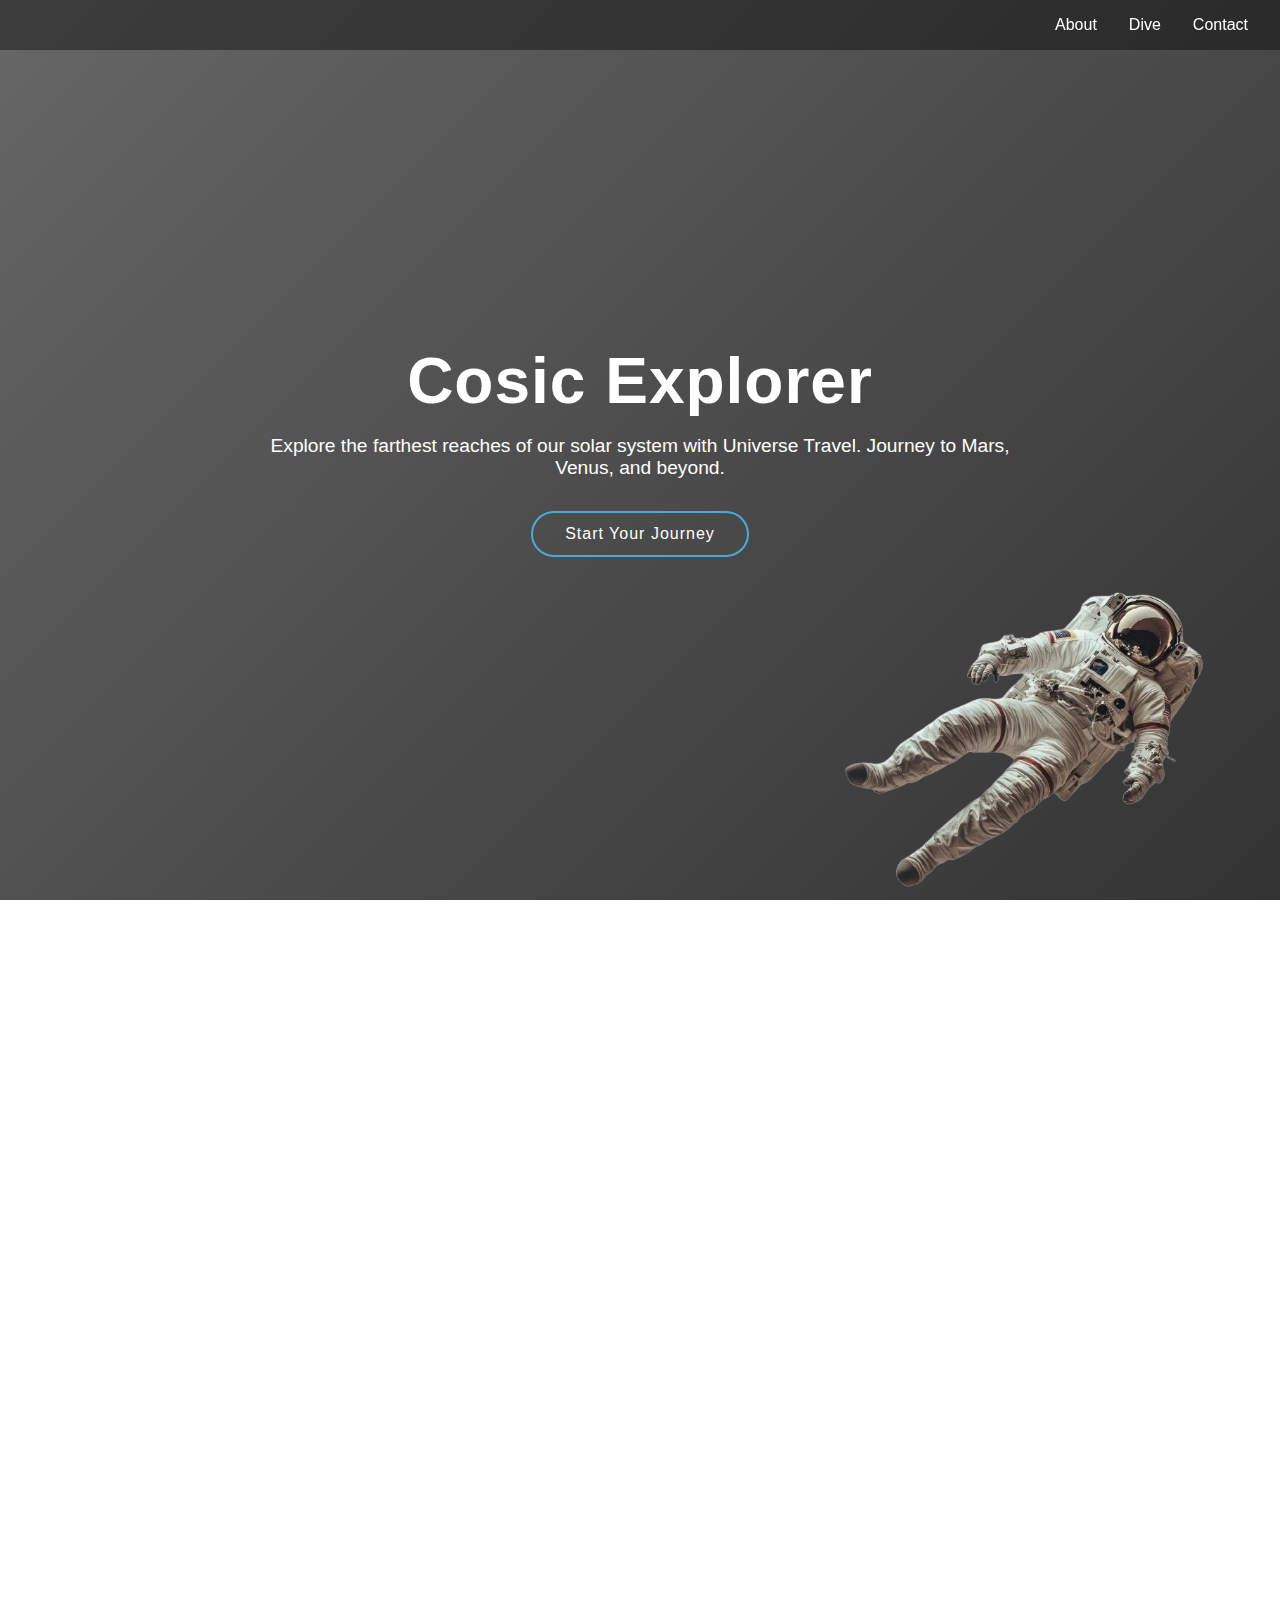
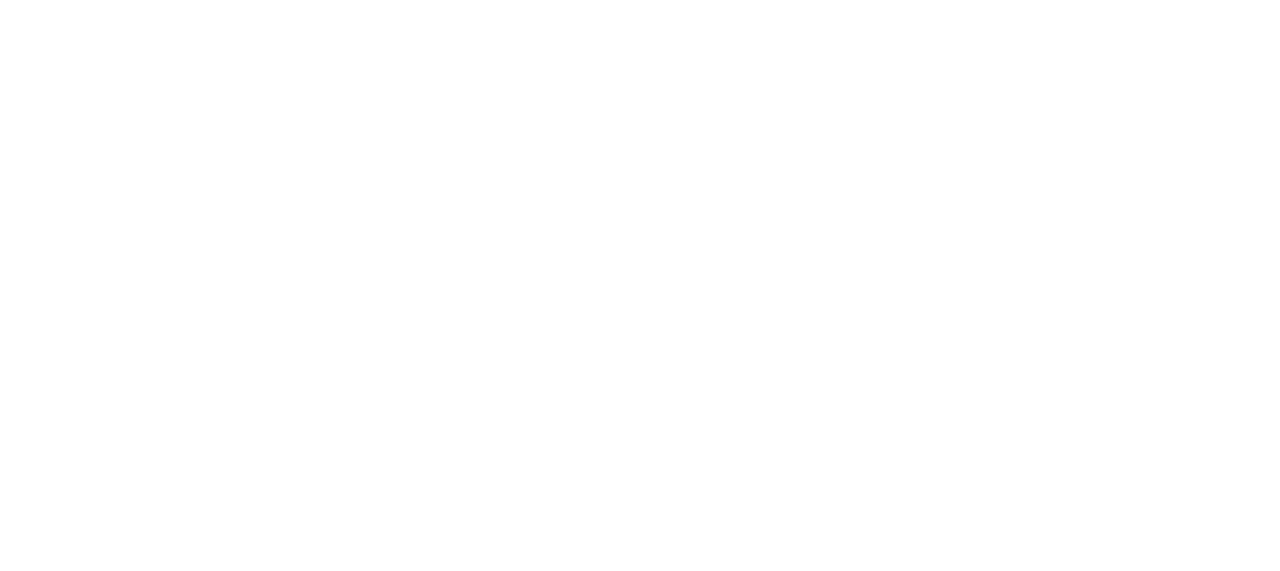
<file: index.html>
<!DOCTYPE html>
<html lang="en">
<head>
  <meta charset="UTF-8">
  <meta name="viewport" content="width=device-width, initial-scale=1.0">
  <title>Interstellar Travel</title>
  <style>
    /* Reset & Base */
    * { margin: 0; padding: 0; box-sizing: border-box; }
    html, body {
      height: 100%;
      font-family: 'Segoe UI', Tahoma, sans-serif;
      /* Global space background */
      background: url('https://unblast.com/wp-content/uploads/2021/01/Space-Background-Images.jpg') center/cover no-repeat fixed;
      color: #fff;
      overflow-x: hidden;
    }
    a { color: inherit; text-decoration: none; }
    ul { list-style: none; }

    /* Navigation */
    nav {
      position: fixed; top: 0; left: 0; width: 100%; display: flex;
      justify-content: space-between; align-items: center;
      padding: 1rem 2rem; z-index: 1000;
      background: rgba(0, 0, 0, 0.4);
    }
    nav .logo { font-size: 1.5rem; font-weight: bold; letter-spacing: 2px; }
    nav ul { display: flex; gap: 2rem; }
    nav ul li a:hover { opacity: 0.7; }

    /* Hero Section */
    .hero {
      position: relative;
      width: 100%;
      height: 100vh;
      /* Show underlying galaxy background */
      display: flex;
      align-items: center;
      justify-content: center;
      text-align: center;
      overflow: hidden;
    }
    .hero::before {
      content: '';
      position: absolute;
      inset: 0;
      /* Dark overlay to keep text legible */
      background: linear-gradient(135deg, rgba(0,0,0,0.6), rgba(0,0,0,0.8));
    }
    .hero-content {
      position: relative;
      z-index: 2;
      max-width: 800px;
      padding: 1rem;
      animation: fadeInDown 1.5s ease-out forwards;
    }
    .hero-content h1 {
      font-size: 4rem;
      line-height: 1.2;
      letter-spacing: 1px;
      margin-bottom: 1rem;
    }
    .hero-content p {
      font-size: 1.2rem;
      margin-bottom: 2rem;
    }
    .btn {
      display: inline-block;
      padding: 0.75rem 2rem;
      border: 2px solid #4DA8DA;
      border-radius: 50px;
      font-size: 1rem;
      letter-spacing: 1px;
      transition: background 0.3s, color 0.3s;
    }
    .btn:hover {
      background: #4DA8DA;
      color: #000;
    }

    /* Astronaut Floating */
    .astronaut {
      position: absolute;
      right: 5%;
      bottom: 0;
      width: 30%;
      max-width: 600px;
      animation: float 6s ease-in-out infinite;
    }

    /* Scroll Reveal Sections */
    section {
      padding: 6rem 2rem;
      max-width: 1000px;
      margin: auto;
    }
    .reveal {
      opacity: 0;
      transform: translateY(50px);
      transition: all 1s ease-out;
    }
    .reveal.active {
      opacity: 1;
      transform: none;
    }
    section h2 { font-size: 2.5rem; margin-bottom: 1rem; }
    section p { font-size: 1rem; line-height: 1.6; }

    /* Footer */
    footer {
      padding: 2rem;
      text-align: center;
      font-size: 0.9rem;
      background: rgba(0,0,0,0.6);
    }

    /* Animations */
    @keyframes float {
      0%, 100% { transform: translateY(0) translateX(0); }
      50%      { transform: translateY(-20px) translateX(10px); }
    }
    @keyframes fadeInDown {
      0% { opacity: 0; transform: translateY(-30px); }
      100% { opacity: 1; transform: translateY(0); }
    }
  </style>
</head>
<body>
  <nav>
    <div class="logo"></div>
    <ul>
      <li><a href="#about">About</a></li>
      <li><a href="#tours">Dive</a></li>
      <li><a href="#contact">Contact</a></li>
    </ul>
  </nav>

  <header class="hero">
    <div class="hero-content">
      <h1>Cosic Explorer</h1>
      <p>Explore the farthest reaches of our solar system with Universe Travel. Journey to Mars, Venus, and beyond.</p>
      <a href="dbmsss.html" class="btn">Start Your Journey</a>
    </div>
    <img src="WhatsApp_Image_2025-04-23_at_23.19.47_b749b557-removebg-preview.png" alt="Floating Astronaut" class="astronaut">
  </header>

  <section id="about" class="reveal">
    <h2>About Us</h2>
    <p>We are pioneers of civilian space tourism, dedicated to making interstellar travel safe, comfortable, and unforgettable. Our experienced team of astronauts and engineers work tirelessly to open the cosmos to everyone.</p>
  </section>

  <section id="tours" class="reveal">
    <h2>Our Tours</h2>
    <p>Choose from a variety of tours that take you atmospherically close to celestial wonders: Low Earth Orbit, Lunar Flyby, Mars Surface Landing, and more. Each tour is customizable to your adventure level.</p>
  </section>

  <section id="planets" class="reveal">
    <h2>Destinations</h2>
    <p>Visit the red dunes of Mars, the thick clouds of Venus, the icy rings of Saturn, or float through the asteroid belt. Our routes are planned for maximum safety and maximum wonder.</p>
  </section>

  <section id="contact" class="reveal">
    <h2>Contact</h2>
    <p>Ready for lift-off? Reach our mission control at +1 (800) 123-SPACE or drop us an email at <a href="mailto:info@universe.travel">info@universe.travel</a>.</p>
  </section>

  <footer>
    &copy; 2025 Universe Travel. All rights reserved.
  </footer>

  <script>
    // Smooth scrolling
    document.querySelectorAll('nav a').forEach(anchor => {
      anchor.addEventListener('click', function(e) {
        e.preventDefault();
        document.querySelector(this.getAttribute('href')).scrollIntoView({ behavior: 'smooth' });
      });
    });

    // Scroll reveal
    const observer = new IntersectionObserver(entries => {
      entries.forEach(entry => {
        if (entry.isIntersecting) {
          entry.target.classList.add('active');
          observer.unobserve(entry.target);
        }
      });
    }, { threshold: 0.2 });

    document.querySelectorAll('.reveal').forEach(section => observer.observe(section));
  </script>
</body>
</html>
</file>
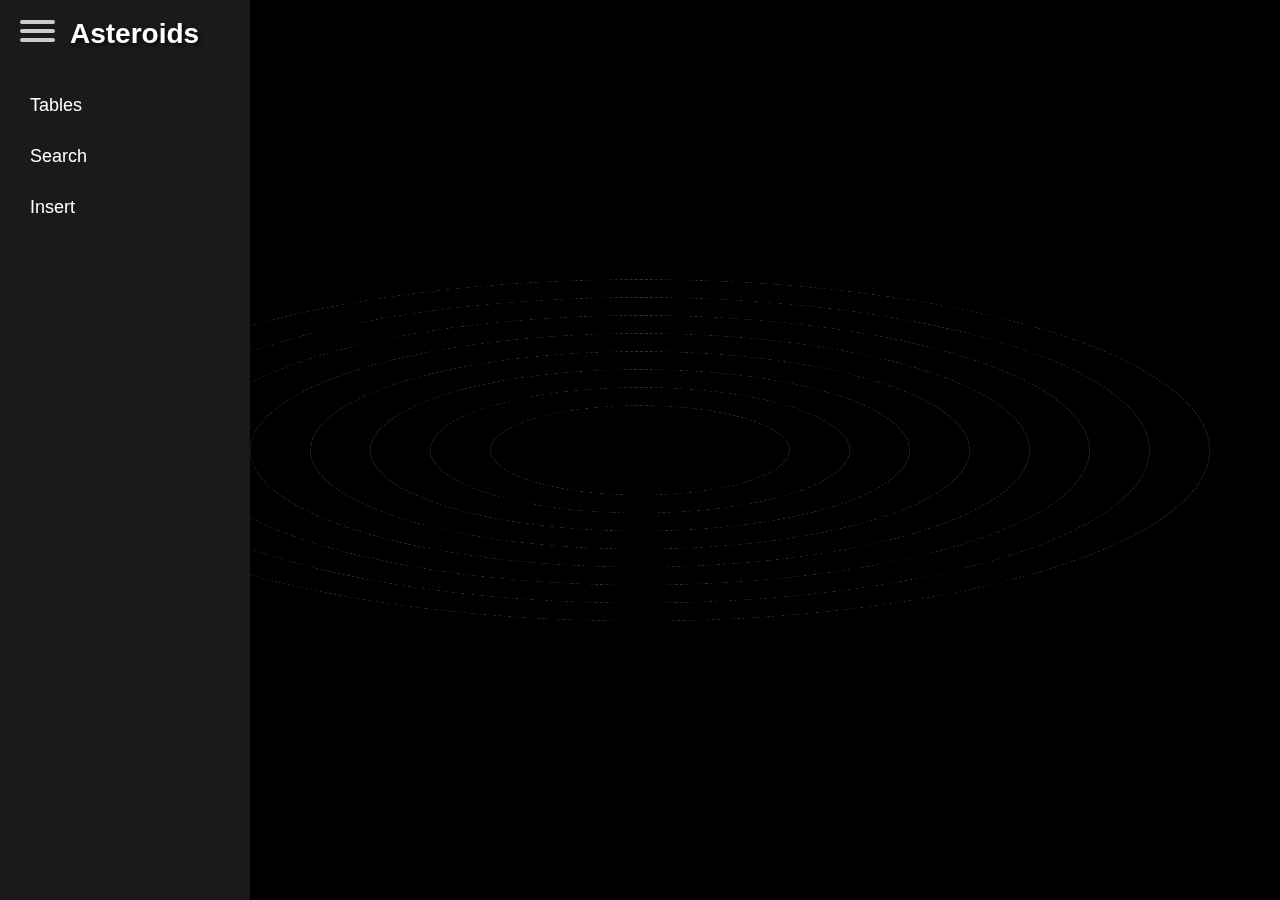
<file: asteroid.HTML>
<!DOCTYPE html>
<html lang="en">
<head>
  <meta charset="UTF-8" />
  <meta name="viewport" content="width=device-width, initial-scale=1.0"/>
  <title>3D Solar System</title>
  <style>
    * { margin: 0; padding: 0; box-sizing: border-box; }
    html, body {
      width: 100%;
      height: 100%;
      background-color: #000000;
      background-image: url("https://wallpaperaccess.com/full/1268312.jpg");
      overflow: hidden;
      perspective: 1000px;
      font-family: Arial, sans-serif;
    }

    .space {
      width: 100vw;
      height: 100vh;
      position: relative;
    }

    .sun {
      position: absolute;
      top: 50%;
      left: 50%;
      width: 170px;
      height: 170px;
      margin-left: -70px;
      margin-top: -70px;
      background: url('https://media.istockphoto.com/id/1156217551/photo/sun-isolated-in-deep-black-background.jpg?s=170667a&w=0&k=20&c=xNwq9wnV03oXcnnx01VfVcvsLOHe84pxgeMIUrHHZI4=') no-repeat center/cover;
      border-radius: 50%;
      z-index: 0;
    }
    

    .sun {
  position: absolute;
  top: 50%;
  left: 50%;
  width: 170px;
  height: 170px;
  margin-left: -70px;
  margin-top: -70px;
  background: url('https://media.istockphoto.com/id/1156217551/photo/sun-isolated-in-deep-black-background.jpg?s=170667a&w=0&k=20&c=xNwq9wnV03oXcnnx01VfVcvsLOHe84pxgeMIUrHHZI4=') no-repeat center/cover;
  border-radius: 50%;
  z-index: 0;
  
  /* Add the animation for rotating the sun */
  animation: rotateSun 10s infinite linear; /* Adjust the timing as needed */
}

/* Keyframes to rotate the sun anticlockwise */
@keyframes rotateSun {
  0% {
    transform: rotate(0deg);
  }
  100% {
    transform: rotate(-360deg); /* Negative value for anticlockwise rotation */
  }
}

    .system {
      position: absolute;
      top: 50%;
      left: 50%;
      width: 100%;
      height: 100%;
      transform: translate(-50%, -50%) rotateX(60deg);
      transform-style: preserve-3d;
    }

    .orbit {
      position: absolute;
      top: 50%;
      left: 50%;
      transform: translate(-50%, -50%);
      border: 1px dashed rgba(255, 255, 255, 0.2);
      border-radius: 50%;
      pointer-events: none;
    }

    .planet {
      position: absolute;
      border-radius: 50%;
      background-size: cover;
      background-position: center;
      transform: translate(-50%, -50%) rotateX(-60deg);
      z-index: 5;
    }
    .menu-container {
  position: fixed;
  top: 0;
  left: 0;
  z-index: 20;
  height: 90%;
  display: flex;
  align-items: flex-start;
  flex-direction: column;
}

.hamburger {
  margin: 20px;
  width: 35px;
  cursor: pointer;
  display: flex;
  flex-direction: column;
  justify-content: space-between;
  height: 22px;
  z-index: 21;
}

.hamburger span {
  height: 4px;
  width: 100%;
  background-color: #ccc;
  border-radius: 4px;
  transition: background 0.3s ease;
}

/* Full-height sliding popup */
.menu-popup {
  position: fixed;
  top: 0;
  left: -250px; /* hidden by default */
  width: 250px;
  height: 100vh;
  background-color: rgba(30, 30, 30, 0.85);
  backdrop-filter: blur(8px);
  padding-top: 80px;
  box-shadow: 4px 0 15px rgba(0,0,0,0.5);
  transition: left 0.3s ease;
}

.menu-popup ul {
  list-style: none;
  padding: 0 20px;
  margin: 0;
}

.menu-popup li {
  color: #fff;
  padding: 15px 10px;
  font-size: 18px;
  cursor: pointer;
  border-radius: 6px;
  transition: background 0.2s ease;
}

.menu-popup li:hover {
  background-color: rgba(255, 255, 255, 0.15);
}

/* Show popup on hover */
.menu-container:hover .menu-popup {
  left: 0;
}
.data-popup {
  position: fixed;
  top: 10%;
  left: 10%;
  width: 80%;
  height: 70%;
  background-color: rgba(0, 0, 0, 0.7);
  color: white;
  overflow: auto;
  border: 1px solid white;
  border-radius: 10px;
  padding: 20px;
  display: none;
  z-index: 25;
}

.table-container table {
  width: 100%;
  border-collapse: collapse;
}

.table-container th, .table-container td {
  border: 1px solid white;
  padding: 8px;
  text-align: center;
}
.solar-heading {
  position: fixed;
  top: 18px;
  left: 70px; /* right beside hamburger */
  color: white;
  font-size: 28px;
  z-index: 21;
  text-shadow: 2px 2px 4px rgba(0,0,0,0.7);
  font-family: 'Arial', sans-serif;
}




  </style>
  <style>
    .data-popup {
      width: 80%;
      margin: 40px auto;
      padding: 25px 30px;
      background: rgba(30, 30, 47, 0.5); /* semi-transparent background */
      color: #ffffffcc;
      border-radius: 15px;
      backdrop-filter: blur(10px); /* glass effect */
      box-shadow: 0 8px 24px rgba(0, 0, 0, 0.4);
      font-family: 'Segoe UI', sans-serif;
      border: 1px solid rgba(255, 255, 255, 0.1);
    }
  
    .data-popup h2 {
      text-align: center;
      margin-bottom: 20px;
      font-size: 24px;
      color: #00e0ff;
      font-weight: 600;
    }
  
    .data-popup form {
      display: flex;
      flex-direction: column;
      gap: 15px;
    }
  
    .data-popup input,
    .data-popup select {
      padding: 10px 12px;
      border: none;
      border-radius: 10px;
      font-size: 15px;
      background: rgba(255, 255, 255, 0.05);
      color: #fff;
      transition: all 0.3s ease;
      backdrop-filter: blur(4px);
      border: 1px solid rgba(255, 255, 255, 0.15);
    }
    #m1, #m2 ,#m3{
  color: black;
}

  
    .data-popup input::placeholder {
      color: #cccccc;
    }
  
    .data-popup input:focus,
    .data-popup select:focus {
      outline: none;
      background: rgba(255, 255, 255, 0.1);
      box-shadow: 0 0 5px #00e0ff;
    }
  
    .data-popup button {
      padding: 12px;
      border: none;
      border-radius: 10px;
      font-size: 16px;
      font-weight: bold;
      background-color: #00e0ff;
      color: #1e1e2f;
      cursor: pointer;
      transition: background 0.3s ease, transform 0.2s ease;
    }
  
    .data-popup button:hover {
      background-color: #00c4e2;
      transform: scale(1.03);
    }
  
    #add-status {
      margin-top: 10px;
      text-align: center;
      font-weight: bold;
      color: #50fa7b;
    }
  </style>
</head>
<body>
  <h1 class="solar-heading"> Asteroids</h1>

    <!-- Hamburger Menu -->
<div class="menu-container">
    <div class="hamburger">
      <span></span>
      <span></span>
      <span></span>
    </div>
    <div class="menu-popup">
      <ul>
        <li>Tables</li>
       
        <li>Search</li>
        <LI>Insert</LI>
      </ul>
    </div>
  </div>
  <!-- Table Popup -->
<div id="data-table-popup" class="data-popup">
    <div class="table-container">
      <table id="planets-table">
        <thead>
          <tr>
            <th>Asteroid ID</th>
            <th>Name</th>
            <th>Galaxy ID</th>
            <th>Composition</th>
            <th>Diameter (km)</th>
            <th>Velocity (km/s)</th>
            <th>Closest Approach to Earth (km)</th>
            
          </tr>
        </thead>
        <tbody>
          <!-- Data will be filled here -->
        </tbody>
      </table>
    </div>
  </div>
  <!-- Search Popup -->
<div id="search-popup" class="data-popup">
  <h2>Search Asteroids</h2>
  <input type="text" id="search-input" placeholder="Enter asteroid name..." style="width: 50%; padding: 10px; margin: 10px 0; border-radius: 5px;">
  <button id="search-btn" style="padding: 10px 20px; border-radius: 5px;">Search</button>
  
  <div class="table-container">
    <table id="search-results-table">
      <thead>
        <tr>
          <th>Asteroid ID</th>
          <th>Name</th>
          <th>Galaxy ID</th>
          <th>Composition</th>
          <th>Diameter (km)</th>
          <th>Velocity (km/s)</th>
          <th>Closest Approach to Earth (km)</th>
          
        </tr>
      </thead>
      <tbody>
        <!-- Results will go here -->
      </tbody>
    </table>
  </div>
</div>
<div id="add-planet-popup" class="data-popup">
  <h2>Add New asteroid</h2>
  <form id="add-planet-form">

    <input type="text" placeholder="Asteroid Name" name="name" required>
  <input type="number" placeholder="Diameter (km)" name="diameter" required>
  <input type="number" step="0.01" placeholder="Distance from Sun (AU)" name="distance" required>
  <input type="number" placeholder="Orbital Period (days)" name="orbital_period" required>
  <input type="number" placeholder="Speed (km/s)" name="speed" required>

  <select name="type" required>
    <option value="" disabled selected>Asteroid Type</option>
    <option value="C-type" id="m1">C-type</option>
    <option value="S-type" id="m2">S-type</option>
    <option value="M-type" id="m3" >M-type</option>
  </select>

  <input type="number" placeholder="Galaxy ID" name="galaxy_id" required>
  <input type="text" placeholder="Composition" name="composition" required>
  <input type="number" placeholder="Velocity (km/s)" name="velocity" required>
  <input type="number" placeholder="Closest Approach (AU)" name="closest_approach" required>


    </select>

    <button type="submit">Add Asteroid</button>
  </form>
  <p id="add-status"></p>
</div>



  
  
  <div class="space">
    <div class="sun"></div>

    <div class="system">
      <!-- Orbits -->
      <div class="orbit" style="width: 300px; height: 180px;"></div>
      <div class="orbit" style="width: 420px; height: 252px;"></div>
      <div class="orbit" style="width: 540px; height: 324px;"></div>
      <div class="orbit" style="width: 660px; height: 396px;"></div>
      <div class="orbit" style="width: 780px; height: 468px;"></div>
      <div class="orbit" style="width: 900px; height: 540px;"></div>
      <div class="orbit" style="width: 1020px; height: 612px;"></div>
      <div class="orbit" style="width: 1140px; height: 684px;"></div>

      <!-- Planets -->
      <div class="planet" style="width: 50px; height: 50px; background-image: url('https://upload.wikimedia.org/wikipedia/commons/4/4a/Mercury_in_true_color.jpg');"></div>
      <div class="planet" style="width: 60px; height: 60px; background-image: url('https://upload.wikimedia.org/wikipedia/commons/e/e5/Venus-real_color.jpg');"></div>
      <div class="planet" style="width: 55px; height: 55px; background-image: url('https://upload.wikimedia.org/wikipedia/commons/9/97/The_Earth_seen_from_Apollo_17.jpg');"></div>
      <div class="planet" style="width: 50px; height: 50px; background-image: url('https://upload.wikimedia.org/wikipedia/commons/0/02/OSIRIS_Mars_true_color.jpg');"></div>
      <div class="planet" style="width: 90px; height: 90px; background-image: url('https://upload.wikimedia.org/wikipedia/commons/e/e2/Jupiter.jpg');"></div>
      <div class="planet" style="width: 75px; height: 75px; background-image: url('https://upload.wikimedia.org/wikipedia/commons/c/c7/Saturn_during_Equinox.jpg');"></div>
      <div class="planet" style="width: 65px; height: 65px; background-image: url('https://upload.wikimedia.org/wikipedia/commons/3/3d/Uranus2.jpg');"></div>
      <div class="planet" style="width: 65px; height: 65px; background-image: url('https://upload.wikimedia.org/wikipedia/commons/5/56/Neptune_Full.jpg');"></div>
    </div>
  </div>

  <script>
    const planetElems = document.querySelectorAll('.planet');
    const orbitX = [150, 210, 270, 330, 390, 450, 510, 570];
    const orbitY = orbitX.map(r => r * 0.6);
    const speeds = [0.025, 0.02, 0.015, 0.012, 0.008, 0.007, 0.004, 0.003];
    let angles = new Array(8).fill(0);

    function animate() {
      const centerX = window.innerWidth / 2;
      const centerY = window.innerHeight / 2;

      planetElems.forEach((planet, i) => {
        angles[i] += speeds[i];
        const x = centerX + Math.cos(angles[i]) * orbitX[i];
        const y = centerY + Math.sin(angles[i]) * orbitY[i];
        planet.style.left = `${x}px`;
        planet.style.top = `${y}px`;
      });

      requestAnimationFrame(animate);
    }

    animate();
  </script>
  <script>
    const tableMenuItem = document.querySelector('.menu-popup li:first-child');
    const tablePopup = document.getElementById('data-table-popup');
  
    tableMenuItem.addEventListener('click', () => {
      // Toggle visibility
      tablePopup.style.display = tablePopup.style.display === 'block' ? 'none' : 'block';
  
      // Fetch data if not already loaded
      if (tablePopup.style.display === 'block') {
        fetch('getasteroid.php')
          .then(response => response.json())
          .then(data => {
            const tbody = document.querySelector('#planets-table tbody');
            tbody.innerHTML = ''; // Clear old data
            data.forEach(row => {
              const tr = document.createElement('tr');
              tr.innerHTML = `
  <td>${row.Asteroid_ID}</td>
  <td>${row.Name}</td>
  <td>${row.Galaxy_ID}</td>
  <td>${row.Composition}</td>
  <td>${row.Diameter}</td>
  <td>${row.Velocity}</td>
  <td>${row.Closest_Approach_To_Earth}</td>
`;

              tbody.appendChild(tr);
            });
          });
      }
    });
  </script>
  <script>
    const searchMenuItem = document.querySelector('.menu-popup li:nth-child(2)');
    const searchPopup = document.getElementById('search-popup');
    const searchBtn = document.getElementById('search-btn');
    const searchInput = document.getElementById('search-input');
    const searchResultsTbody = document.querySelector('#search-results-table tbody');
  
    searchMenuItem.addEventListener('click', () => {
      searchPopup.style.display = searchPopup.style.display === 'block' ? 'none' : 'block';
    });
  
    searchBtn.addEventListener('click', () => {
      const query = searchInput.value.trim();
      if (!query) return;
  
      fetch(`searchasteroid.php?name=${encodeURIComponent(query)}`)
        .then(response => response.json())
        .then(data => {
          searchResultsTbody.innerHTML = '';
          if (data.length === 0) {
            searchResultsTbody.innerHTML = `<tr><td colspan="8">No planets found</td></tr>`;
          } else {
            data.forEach(row => {
              const tr = document.createElement('tr');
              tr.innerHTML = `
  <td>${row.Asteroid_ID}</td>
  <td>${row.Name}</td>
  <td>${row.Galaxy_ID}</td>
  <td>${row.Composition}</td>
  <td>${row.Diameter}</td>
  <td>${row.Velocity}</td>
  <td>${row.Closest_Approach_To_Earth}</td>
`;

              searchResultsTbody.appendChild(tr);
            });
          }
        });
    });
  </script>
  <script>
    const addMenuItem = document.querySelector('.menu-popup li:nth-child(3)');
    const addPopup = document.getElementById('add-planet-popup');
    const addForm = document.getElementById('add-planet-form');
    const statusMsg = document.getElementById('add-status');
  
    // Show/Hide popup
    addMenuItem.addEventListener('click', () => {
      addPopup.style.display = addPopup.style.display === 'block' ? 'none' : 'block';
    });
  
    // Handle form submission
    addForm.addEventListener('submit', function (e) {
      e.preventDefault();
  
      const formData = new FormData(addForm);
  
      fetch('addasteroid.php', {
        method: 'POST',
        body: formData
      })
      .then(response => response.text())
      .then(result => {
        statusMsg.textContent = result;
        addForm.reset();
      })
      .catch(error => {
        console.error('Error:', error);
        statusMsg.textContent = "Error adding asteroid.";
      });
    });
  </script>
  
  
  
</body>
</html>
</file>
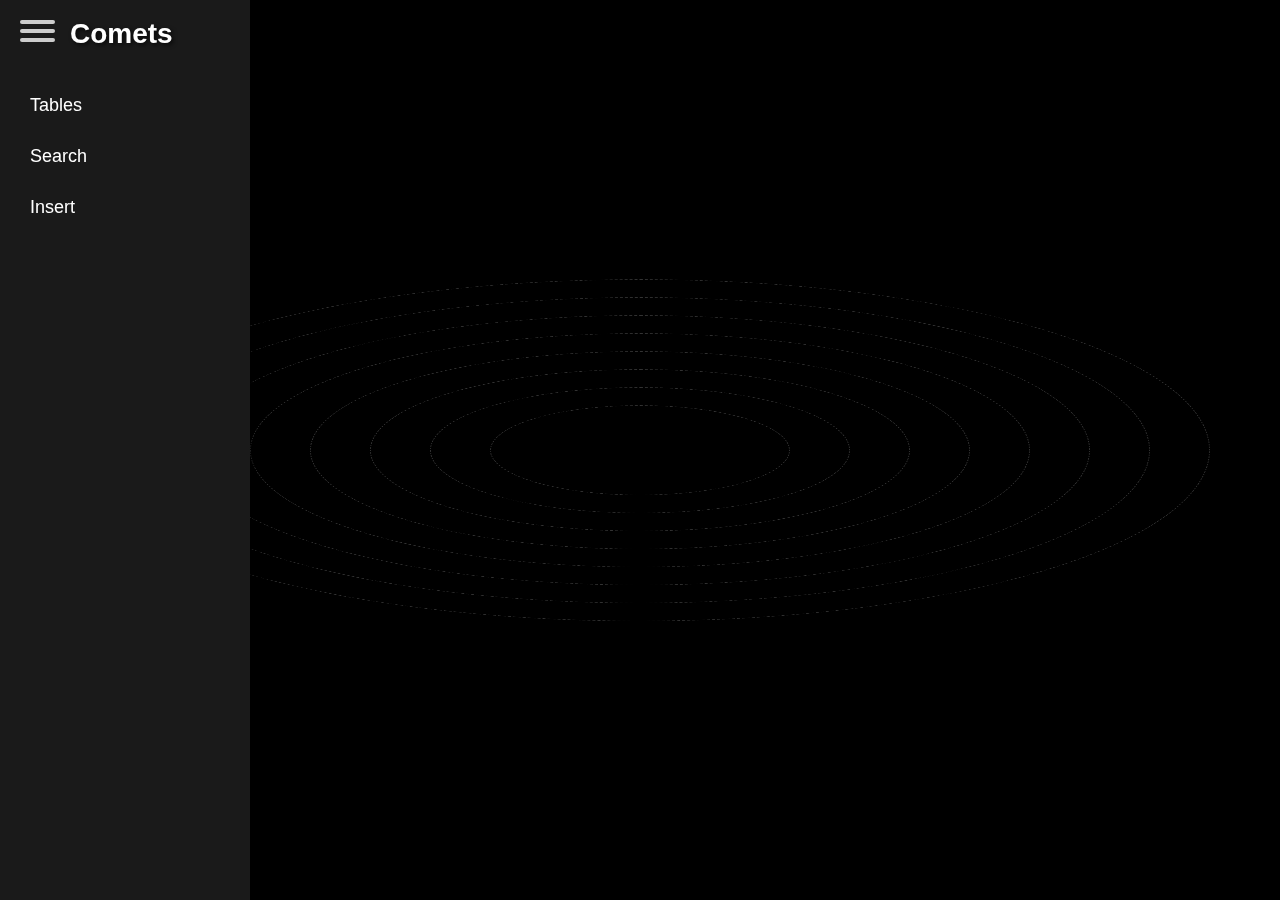
<file: comets.HTML>
<!DOCTYPE html>
<html lang="en">
<head>
  <meta charset="UTF-8" />
  <meta name="viewport" content="width=device-width, initial-scale=1.0"/>
  <title>3D Solar System</title>
  <style>
    * { margin: 0; padding: 0; box-sizing: border-box; }
    html, body {
      width: 100%;
      height: 100%;
      background-color: #000000;
      background-image: url("https://wallpaperaccess.com/full/1268312.jpg");
      overflow: hidden;
      perspective: 1000px;
      font-family: Arial, sans-serif;
    }

    .space {
      width: 100vw;
      height: 100vh;
      position: relative;
    }

    .sun {
      position: absolute;
      top: 50%;
      left: 50%;
      width: 170px;
      height: 170px;
      margin-left: -70px;
      margin-top: -70px;
      background: url('https://media.istockphoto.com/id/1156217551/photo/sun-isolated-in-deep-black-background.jpg?s=170667a&w=0&k=20&c=xNwq9wnV03oXcnnx01VfVcvsLOHe84pxgeMIUrHHZI4=') no-repeat center/cover;
      border-radius: 50%;
      z-index: 0;
    }

    .system {
      position: absolute;
      top: 50%;
      left: 50%;
      width: 100%;
      height: 100%;
      transform: translate(-50%, -50%) rotateX(60deg);
      transform-style: preserve-3d;
    }

    .orbit {
      position: absolute;
      top: 50%;
      left: 50%;
      transform: translate(-50%, -50%);
      border: 1px dashed rgba(255, 255, 255, 0.2);
      border-radius: 50%;
      pointer-events: none;
    }

    .planet {
      position: absolute;
      border-radius: 50%;
      background-size: cover;
      background-position: center;
      transform: translate(-50%, -50%) rotateX(-60deg);
      z-index: 5;
    }
    .menu-container {
  position: fixed;
  top: 0;
  left: 0;
  z-index: 20;
  height: 90%;
  display: flex;
  align-items: flex-start;
  flex-direction: column;
}

.hamburger {
  margin: 20px;
  width: 35px;
  cursor: pointer;
  display: flex;
  flex-direction: column;
  justify-content: space-between;
  height: 22px;
  z-index: 21;
}

.hamburger span {
  height: 4px;
  width: 100%;
  background-color: #ccc;
  border-radius: 4px;
  transition: background 0.3s ease;
}

/* Full-height sliding popup */
.menu-popup {
  position: fixed;
  top: 0;
  left: -250px; /* hidden by default */
  width: 250px;
  height: 100vh;
  background-color: rgba(30, 30, 30, 0.85);
  backdrop-filter: blur(8px);
  padding-top: 80px;
  box-shadow: 4px 0 15px rgba(0,0,0,0.5);
  transition: left 0.3s ease;
}

.menu-popup ul {
  list-style: none;
  padding: 0 20px;
  margin: 0;
}

.menu-popup li {
  color: #fff;
  padding: 15px 10px;
  font-size: 18px;
  cursor: pointer;
  border-radius: 6px;
  transition: background 0.2s ease;
}

.menu-popup li:hover {
  background-color: rgba(255, 255, 255, 0.15);
}

/* Show popup on hover */
.menu-container:hover .menu-popup {
  left: 0;
}
.data-popup {
  position: fixed;
  top: 10%;
  left: 10%;
  width: 80%;
  height: 70%;
  background-color: rgba(0, 0, 0, 0.7);
  color: white;
  overflow: auto;
  border: 1px solid white;
  border-radius: 10px;
  padding: 20px;
  display: none;
  z-index: 25;
}
.sun {
  position: absolute;
  top: 50%;
  left: 50%;
  width: 170px;
  height: 170px;
  margin-left: -70px;
  margin-top: -70px;
  background: url('https://media.istockphoto.com/id/1156217551/photo/sun-isolated-in-deep-black-background.jpg?s=170667a&w=0&k=20&c=xNwq9wnV03oXcnnx01VfVcvsLOHe84pxgeMIUrHHZI4=') no-repeat center/cover;
  border-radius: 50%;
  z-index: 0;
  
  /* Add the animation for rotating the sun */
  animation: rotateSun 10s infinite linear; /* Adjust the timing as needed */
}

/* Keyframes to rotate the sun anticlockwise */
@keyframes rotateSun {
  0% {
    transform: rotate(0deg);
  }
  100% {
    transform: rotate(-360deg); /* Negative value for anticlockwise rotation */
  }
}


.table-container table {
  width: 100%;
  border-collapse: collapse;
}

.table-container th, .table-container td {
  border: 1px solid white;
  padding: 8px;
  text-align: center;
}
.solar-heading {
  position: fixed;
  top: 18px;
  left: 70px; /* right beside hamburger */
  color: white;
  font-size: 28px;
  z-index: 21;
  text-shadow: 2px 2px 4px rgba(0,0,0,0.7);
  font-family: 'Arial', sans-serif;
}




  </style>
  <style>
    .data-popup {
      width: 80%;
      margin: 40px auto;
      padding: 25px 30px;
      background: rgba(30, 30, 47, 0.5); /* semi-transparent background */
      color: #ffffffcc;
      border-radius: 15px;
      backdrop-filter: blur(10px); /* glass effect */
      box-shadow: 0 8px 24px rgba(0, 0, 0, 0.4);
      font-family: 'Segoe UI', sans-serif;
      border: 1px solid rgba(255, 255, 255, 0.1);
    }
  
    .data-popup h2 {
      text-align: center;
      margin-bottom: 20px;
      font-size: 24px;
      color: #00e0ff;
      font-weight: 600;
    }
  
    .data-popup form {
      display: flex;
      flex-direction: column;
      gap: 15px;
    }
  
    .data-popup input,
    .data-popup select {
      padding: 10px 12px;
      border: none;
      border-radius: 10px;
      font-size: 15px;
      background: rgba(255, 255, 255, 0.05);
      color: #fff;
      transition: all 0.3s ease;
      backdrop-filter: blur(4px);
      border: 1px solid rgba(255, 255, 255, 0.15);
    }
    #m1, #m2 ,#m3{
  color: black;
}

  
    .data-popup input::placeholder {
      color: #cccccc;
    }
  
    .data-popup input:focus,
    .data-popup select:focus {
      outline: none;
      background: rgba(255, 255, 255, 0.1);
      box-shadow: 0 0 5px #00e0ff;
    }
  
    .data-popup button {
      padding: 12px;
      border: none;
      border-radius: 10px;
      font-size: 16px;
      font-weight: bold;
      background-color: #00e0ff;
      color: #1e1e2f;
      cursor: pointer;
      transition: background 0.3s ease, transform 0.2s ease;
    }
  
    .data-popup button:hover {
      background-color: #00c4e2;
      transform: scale(1.03);
    }
  
    #add-status {
      margin-top: 10px;
      text-align: center;
      font-weight: bold;
      color: #50fa7b;
    }
  </style>






</head>
<body>
  <h1 class="solar-heading"> Comets</h1>

    <!-- Hamburger Menu -->
<div class="menu-container">
    <div class="hamburger">
      <span></span>
      <span></span>
      <span></span>
    </div>
    <div class="menu-popup">
      <ul>
        <li>Tables</li>
       
        <li>Search</li>
        <li>Insert</li>
      </ul>
    </div>
  </div>
  <!-- Table Popup -->
<div id="data-table-popup" class="data-popup">
    <div class="table-container">
      <table id="planets-table">
        <thead>
          <tr>
            <th>Comet ID</th>
<th>Name</th>
<th>Orbit Type</th>
<th>Composition</th>
<th>Closest Approach to Sun (AU)</th>
<th>Tail Length (km)</th>

          </tr>
        </thead>
        <tbody>
          <!-- Data will be filled here -->
        </tbody>
      </table>
    </div>
  </div>
  <!-- Search Popup -->
<div id="search-popup" class="data-popup">
  <h2>Search Comets</h2>
  <input type="text" id="search-input" placeholder="Enter comet name..." style="width: 50%; padding: 10px; margin: 10px 0; border-radius: 5px;">
  <button id="search-btn" style="padding: 10px 20px; border-radius: 5px;">Search</button>
  
  <div class="table-container">
    <table id="search-results-table">
      <thead>
        <tr>
          <th>Comet ID</th>
          <th>Name</th>
          <th>Orbit Type</th>
          <th>Composition</th>
          <th>Closest Approach to Sun (AU)</th>
          <th>Tail Length (km)</th>
          
        </tr>
      </thead>
      <tbody>
        <!-- Results will go here -->
      </tbody>
    </table>
  </div>
</div>
<div id="add-planet-popup" class="data-popup">
  <h2>Add New Comet</h2>
  <form id="add-planet-form">
    <input type="text" name="name" placeholder="Comet Name" required>
  
  <input type="text" name="orbit_type" placeholder="Orbit Type (e.g., Short-Period)" required>
  
  <input type="text" name="composition" placeholder="Composition (e.g., Ice)" required>
  
  <input type="number" step="0.01" name="closest_approach" placeholder="Closest Approach to Sun (AU)" required>
  
  <input type="number" step="0.01" name="tail_length" placeholder="Tail Length (km)" required>
  
  <button type="submit">Add Comet</button>
  </form>
  <p id="add-status"></p>
</div>

  
  
  <div class="space">
    <div class="sun"></div>

    <div class="system">
      <!-- Orbits -->
      <div class="orbit" style="width: 300px; height: 180px;"></div>
      <div class="orbit" style="width: 420px; height: 252px;"></div>
      <div class="orbit" style="width: 540px; height: 324px;"></div>
      <div class="orbit" style="width: 660px; height: 396px;"></div>
      <div class="orbit" style="width: 780px; height: 468px;"></div>
      <div class="orbit" style="width: 900px; height: 540px;"></div>
      <div class="orbit" style="width: 1020px; height: 612px;"></div>
      <div class="orbit" style="width: 1140px; height: 684px;"></div>

      <!-- Planets -->
      <div class="planet" style="width: 50px; height: 50px; background-image: url('https://upload.wikimedia.org/wikipedia/commons/4/4a/Mercury_in_true_color.jpg');"></div>
      <div class="planet" style="width: 60px; height: 60px; background-image: url('https://upload.wikimedia.org/wikipedia/commons/e/e5/Venus-real_color.jpg');"></div>
      <div class="planet" style="width: 55px; height: 55px; background-image: url('https://upload.wikimedia.org/wikipedia/commons/9/97/The_Earth_seen_from_Apollo_17.jpg');"></div>
      <div class="planet" style="width: 50px; height: 50px; background-image: url('https://upload.wikimedia.org/wikipedia/commons/0/02/OSIRIS_Mars_true_color.jpg');"></div>
      <div class="planet" style="width: 90px; height: 90px; background-image: url('https://upload.wikimedia.org/wikipedia/commons/e/e2/Jupiter.jpg');"></div>
      <div class="planet" style="width: 75px; height: 75px; background-image: url('https://upload.wikimedia.org/wikipedia/commons/c/c7/Saturn_during_Equinox.jpg');"></div>
      <div class="planet" style="width: 65px; height: 65px; background-image: url('https://upload.wikimedia.org/wikipedia/commons/3/3d/Uranus2.jpg');"></div>
      <div class="planet" style="width: 65px; height: 65px; background-image: url('https://upload.wikimedia.org/wikipedia/commons/5/56/Neptune_Full.jpg');"></div>
    </div>
  </div>

  <script>
    const planetElems = document.querySelectorAll('.planet');
    const orbitX = [150, 210, 270, 330, 390, 450, 510, 570];
    const orbitY = orbitX.map(r => r * 0.6);
    const speeds = [0.025, 0.02, 0.015, 0.012, 0.008, 0.007, 0.004, 0.003];
    let angles = new Array(8).fill(0);

    function animate() {
      const centerX = window.innerWidth / 2;
      const centerY = window.innerHeight / 2;

      planetElems.forEach((planet, i) => {
        angles[i] += speeds[i];
        const x = centerX + Math.cos(angles[i]) * orbitX[i];
        const y = centerY + Math.sin(angles[i]) * orbitY[i];
        planet.style.left = `${x}px`;
        planet.style.top = `${y}px`;
      });

      requestAnimationFrame(animate);
    }

    animate();
  </script>
  <script>
    const tableMenuItem = document.querySelector('.menu-popup li:first-child');
    const tablePopup = document.getElementById('data-table-popup');
  
    tableMenuItem.addEventListener('click', () => {
      // Toggle visibility
      tablePopup.style.display = tablePopup.style.display === 'block' ? 'none' : 'block';
  
      // Fetch data if not already loaded
      if (tablePopup.style.display === 'block') {
        fetch('getcomet.php')
          .then(response => response.json())
          .then(data => {
            const tbody = document.querySelector('#planets-table tbody');
            tbody.innerHTML = ''; // Clear old data
            data.forEach(row => {
              const tr = document.createElement('tr');
              tr.innerHTML = `
              <td>${row.Comet_ID}</td>
<td>${row.Name}</td>
<td>${row.Orbit_Type}</td>
<td>${row.Composition}</td>
<td>${row.Closest_Approach_To_Sun}</td>
<td>${row.Tail_Length}</td>

              `;
              tbody.appendChild(tr);
            });
          });
      }
    });
  </script>
  <script>
    const searchMenuItem = document.querySelector('.menu-popup li:nth-child(2)');
    const searchPopup = document.getElementById('search-popup');
    const searchBtn = document.getElementById('search-btn');
    const searchInput = document.getElementById('search-input');
    const searchResultsTbody = document.querySelector('#search-results-table tbody');
  
    searchMenuItem.addEventListener('click', () => {
      searchPopup.style.display = searchPopup.style.display === 'block' ? 'none' : 'block';
    });
  
    searchBtn.addEventListener('click', () => {
      const query = searchInput.value.trim();
      if (!query) return;
  
      fetch(`searchcomet.php?name=${encodeURIComponent(query)}`)
        .then(response => response.json())
        .then(data => {
          searchResultsTbody.innerHTML = '';
          if (data.length === 0) {
            searchResultsTbody.innerHTML = `<tr><td colspan="8">No planets found</td></tr>`;
          } else {
            data.forEach(row => {
              const tr = document.createElement('tr');
              tr.innerHTML = `
             <td>${row.Comet_ID}</td>
<td>${row.Name}</td>
<td>${row.Orbit_Type}</td>
<td>${row.Composition}</td>
<td>${row.Closest_Approach_To_Sun}</td>
<td>${row.Tail_Length}</td>

              `;
              searchResultsTbody.appendChild(tr);
            });
          }
        });
    });
  </script>
  <script>
    const addMenuItem = document.querySelector('.menu-popup li:nth-child(3)');
    const addPopup = document.getElementById('add-planet-popup');
    const addForm = document.getElementById('add-planet-form');
    const statusMsg = document.getElementById('add-status');
  
    // Show/Hide popup
    addMenuItem.addEventListener('click', () => {
      addPopup.style.display = addPopup.style.display === 'block' ? 'none' : 'block';
    });
  
    // Handle form submission
    addForm.addEventListener('submit', function (e) {
      e.preventDefault();
  
      const formData = new FormData(addForm);
  
      fetch('addcomet.php', {
        method: 'POST',
        body: formData
      })
      .then(response => response.text())
      .then(result => {
        statusMsg.textContent = result;
        addForm.reset();
      })
      .catch(error => {
        console.error('Error:', error);
        statusMsg.textContent = "Error adding planet.";
      });
    });
  </script>
  
  
  
</body>
</html>
</file>
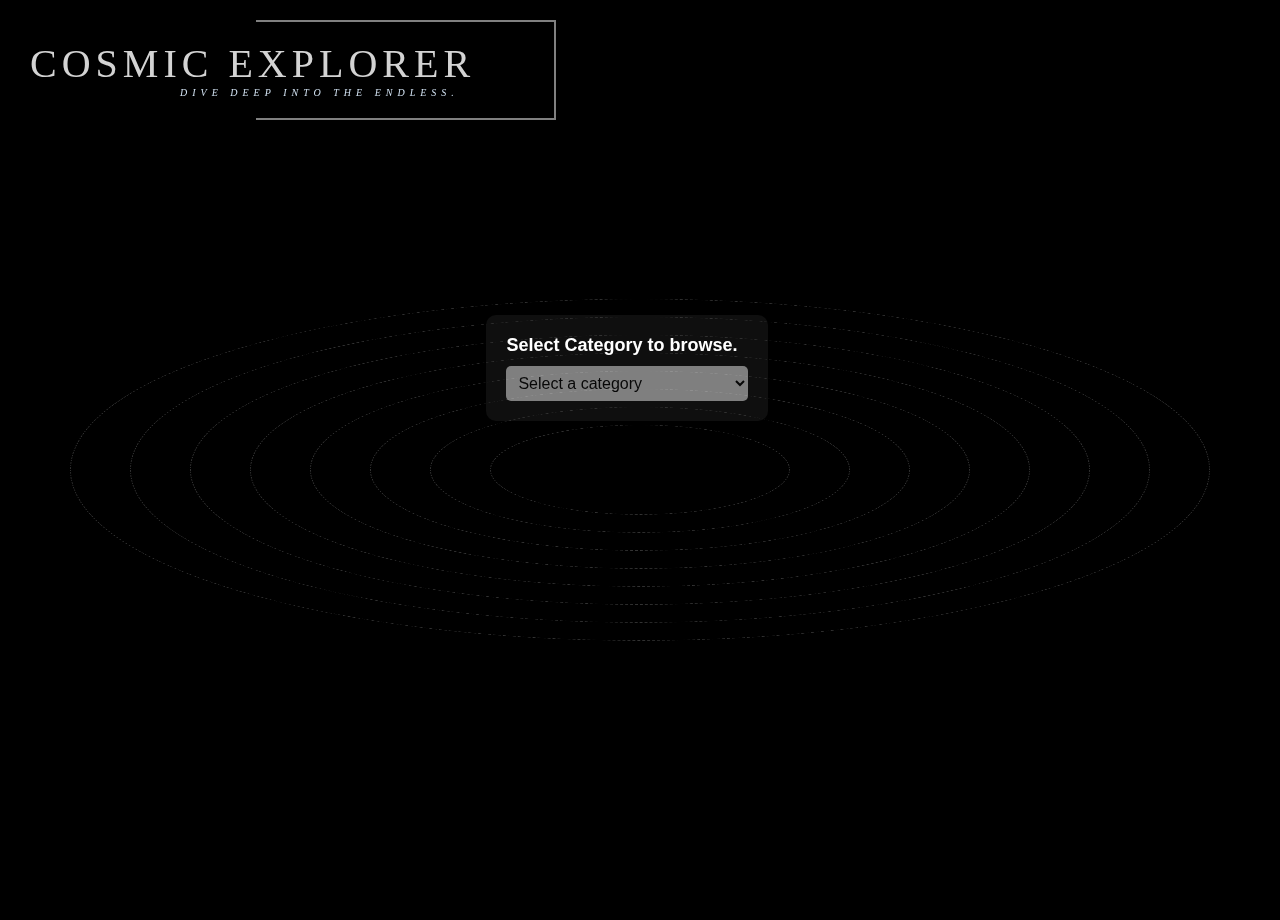
<file: dbmsss.html>
<!DOCTYPE html>
<html lang="en">
<head>
  <meta charset="UTF-8" />
  <meta name="viewport" content="width=device-width, initial-scale=1.0"/>
  <title>3D Solar System</title>
  <style>
    * { margin: 0; padding: 0; box-sizing: border-box; }
    html, body {
      width: 100%;
      height: 100%;
      background-color: #000000; /* Set background to pitch black */
      background-image: url("https://wallpaperaccess.com/full/1268312.jpg");
      overflow: hidden;
      perspective: 1000px;
      font-family: Arial, sans-serif;
    }

    .space {
      width: 100vw;
      height: 100vh;
      position: relative;
    }

    /* Heading Styles */
    h1 {
      position: absolute;
      top: 20px;
      left: 30px;
      color: #D3D3D3;
      font-size: 40px;
      font-weight: 100; /* Ultra-thin font weight */
      letter-spacing: 5px; /* Increased space between letters */
      text-transform: uppercase; /* Optional: makes the text uppercase for more style */
      font-family:'Times New Roman', Times, serif; /* Use a very thin and clean font */
      z-index: 10;
      
    }
    .HH {
  border: 2px solid grey;  /* Sets a grey border with a 5px thickness */
         /* Adds a 5% left margin */
  border-radius: 5%;    
  WIDTH:90%;  /* Rounds the corners by 5% */
  border-width: 90%;
}


    /* Astronaut Image Styles */
    .astronaut {
      position: absolute;
      top: 20px;
      left: 150px;
      width: 50px; /* Adjust size of the astronaut image */
      height: 100px;
      background-image: url('https://upload.wikimedia.org/wikipedia/commons/0/0e/Astronaut_PNG_Clipart.png');
      background-size: cover;
      background-position: center;
      z-index: 10;
    }

    .sun {
      position: absolute;
      top: 50%;
      left: 50%;
      width: 170px;
      height: 170px;
      margin-left: -70px;
      margin-top: -70px;
      background: url('https://media.istockphoto.com/id/1156217551/photo/sun-isolated-in-deep-black-background.jpg?s=170667a&w=0&k=20&c=xNwq9wnV03oXcnnx01VfVcvsLOHe84pxgeMIUrHHZI4=') no-repeat center/cover;
      border-radius: 50%;
      z-index: 0;
    }
    .sun {
  position: absolute;
  top: 50%;
  left: 50%;
  width: 170px;
  height: 170px;
  margin-left: -70px;
  margin-top: -70px;
  background: url('https://media.istockphoto.com/id/1156217551/photo/sun-isolated-in-deep-black-background.jpg?s=170667a&w=0&k=20&c=xNwq9wnV03oXcnnx01VfVcvsLOHe84pxgeMIUrHHZI4=') no-repeat center/cover;
  border-radius: 50%;
  z-index: 0;
  
  /* Add the animation for rotating the sun */
  animation: rotateSun 10s infinite linear; /* Adjust the timing as needed */
}

/* Keyframes to rotate the sun anticlockwise */
@keyframes rotateSun {
  0% {
    transform: rotate(0deg);
  }
  100% {
    transform: rotate(-360deg); /* Negative value for anticlockwise rotation */
  }
}


    .system {
      position: absolute;
      top: 50%;
      left: 50%;
      width: 100%;
      height: 100%;
      transform: translate(-50%, -50%) rotateX(60deg);
      transform-style: preserve-3d;
    }

    .orbit {
      position: absolute;
      top: 50%;
      left: 50%;
      transform: translate(-50%, -50%);
      border: 1px dashed rgba(255, 255, 255, 0.2);
      border-radius: 50%;
      pointer-events: none;
    }

    .planet {
      position: absolute;
      border-radius: 50%;
      background-size: cover;
      background-position: center;
      transform: translate(-50%, -50%) rotateX(-60deg);
      z-index: 5;
    }
    .menu-box {
  position: absolute;
  top: 35%;
  right: 40%;
  background-color: rgba(50, 50, 50, 0.3); /* dark grey, 75% opacity */
  width:22%;
 
  padding: 20px;
  border-radius: 10px;
  z-index: 20;
  box-shadow: 0 0 10px #000;
}

.menu-box h2 {
  margin-bottom: 10px;
  color: #fff;
  font-size: 18px;
  font-weight: bold;
}

.menu-box select {
  width: 100%;
  padding: 8px;
  font-size: 16px;
  border-radius: 5px;
  border: none;
  opacity: 0.5;  /* Apply to the background */
  
}

.menu-box select option {
  opacity: 1;  /* Keep the option text fully opaque */
}

.header h1 sub.tagline {
  display: block;
  font-size: 10px;
  color: #d0e0f0;
  margin-left: 150px;
  
  font-style: italic;
  position: relative;
 
}
.box {
  margin-top: 20px;              /* Keep top margin */
  width: 300px;                  /* Set the width of the box */
  height: 100px;                 /* Set the height of the box */
  border-top: 2px solid grey;    /* Top border with grey */
  border-right: 2px solid grey;  /* Right border with grey */
  border-bottom: 2px solid grey; /* Bottom border with grey */
  border-left: none;             /* No left border */
  padding: 20px;                 /* Empty space inside the box */
  margin-left: 20%;              /* Center horizontally */
}



  </style>
</head>
<body>
  <div class="space">
    <!-- Heading and Astronaut -->
    <div class="header">
      <h1>COSMIC EXPLORER<sub class="tagline">Dive deep into the endless.</sub></h1>
    </div>
    <div class="box"></div>
    
    <div class="astronaut"></div>

    <div class="sun"></div>

    <div class="system">
      <!-- Orbits -->
      <div class="orbit" style="width: 300px; height: 180px;"></div>
      <div class="orbit" style="width: 420px; height: 252px;"></div>
      <div class="orbit" style="width: 540px; height: 324px;"></div>
      <div class="orbit" style="width: 660px; height: 396px;"></div>
      <div class="orbit" style="width: 780px; height: 468px;"></div>
      <div class="orbit" style="width: 900px; height: 540px;"></div>
      <div class="orbit" style="width: 1020px; height: 612px;"></div>
      <div class="orbit" style="width: 1140px; height: 684px;"></div>

      <!-- Planets (increased sizes) -->
      <div class="planet" style="width: 50px; height: 50px; background-image: url('https://upload.wikimedia.org/wikipedia/commons/4/4a/Mercury_in_true_color.jpg');"></div>
      <div class="planet" style="width: 60px; height: 60px; background-image: url('https://upload.wikimedia.org/wikipedia/commons/e/e5/Venus-real_color.jpg');"></div>
      <div class="planet" style="width: 55px; height: 55px; background-image: url('https://upload.wikimedia.org/wikipedia/commons/9/97/The_Earth_seen_from_Apollo_17.jpg');"></div>
      <div class="planet" style="width: 50px; height: 50px; background-image: url('https://upload.wikimedia.org/wikipedia/commons/0/02/OSIRIS_Mars_true_color.jpg');"></div>
      <div class="planet" style="width: 90px; height: 90px; background-image: url('https://upload.wikimedia.org/wikipedia/commons/e/e2/Jupiter.jpg');"></div>
      <div class="planet" style="width: 75px; height: 75px; background-image: url('https://upload.wikimedia.org/wikipedia/commons/c/c7/Saturn_during_Equinox.jpg');"></div>
      <div class="planet" style="width: 65px; height: 65px; background-image: url('https://upload.wikimedia.org/wikipedia/commons/3/3d/Uranus2.jpg');"></div>
      <div class="planet" style="width: 65px; height: 65px; background-image: url('https://upload.wikimedia.org/wikipedia/commons/5/56/Neptune_Full.jpg');"></div>
    </div>
  </div>
  <div class="menu-box">
    <h2>Select Category to browse.</h2>
    <select id="categorySelect">
      <option value="" selected disabled>Select a category</option> <!-- Default placeholder -->
      <option value="galaxies">Galaxies</option>
      <option value="stars">Stars</option>
      <option value="planets">Planets</option>
      <option value="moons">Moons</option>
      <option value="asteroids">Asteroids</option>
      <option value="satellites">Satellites</option>
      <option value="comets">Comets</option>
      <option value="spacestations">Space Stations</option>
      <option value="starsystems">Star Systems</option>
    </select>
  </div>
  
  

  <script>
    const planetElems = document.querySelectorAll('.planet');
    const orbitX = [150, 210, 270, 330, 390, 450, 510, 570]; // spread out more
    const orbitY = orbitX.map(r => r * 0.6); // keep elliptical
    const speeds = [0.025, 0.02, 0.015, 0.012, 0.008, 0.007, 0.004, 0.003];
    let angles = new Array(8).fill(0);

    function animate() {
      const centerX = window.innerWidth / 2;
      const centerY = window.innerHeight / 2;

      planetElems.forEach((planet, i) => {
        angles[i] += speeds[i];
        const x = centerX + Math.cos(angles[i]) * orbitX[i];
        const y = centerY + Math.sin(angles[i]) * orbitY[i];
        planet.style.left = `${x}px`;
        planet.style.top = `${y}px`;
      });

      requestAnimationFrame(animate);
    }

    animate();
    document.getElementById('categorySelect').addEventListener('change', function () {
  const selected = this.value;
  alert(`You selected: ${selected}`); // Replace this with actual logic
});

  </script>
  <script>
    // Get the select element
    const categorySelect = document.getElementById('categorySelect');
  
    // Add an event listener for when the value changes
    categorySelect.addEventListener('change', function() {
      // Get the selected value
      const selectedValue = categorySelect.value;
  
      // Check the selected value and navigate accordingly
      switch (selectedValue) {
        case 'galaxies':
          window.location.href = 'galaxy.html'; // Navigate to galaxies page
          break;
        case 'stars':
          window.location.href = 'star.html'; // Navigate to stars page
          break;
        case 'planets':
          window.location.href = 'planet.html'; // Navigate to planets page
          break;
        case 'moons':
          window.location.href = 'moon.html'; // Navigate to moons page
          break;
        case 'asteroids':
          window.location.href = 'asteroid.HTML'; // Navigate to asteroids page
          break;
        case 'satellites':
          window.location.href = 'satellite.HTML'; // Navigate to satellites page
          break;
        case 'comets':
          window.location.href = 'comets.HTML'; // Navigate to comets page
          break;
        case 'spacestations':
          window.location.href = 'spacestation.HTML'; // Navigate to space stations page
          break;
        case 'starsystems':
          window.location.href = 'starsystem.HTML'; // Navigate to star systems page
          break;
        default:
          // Default action if no valid selection is made
          alert("Please select a valid category.");
      }
    });
  </script>
  
</body>
</html>
</file>
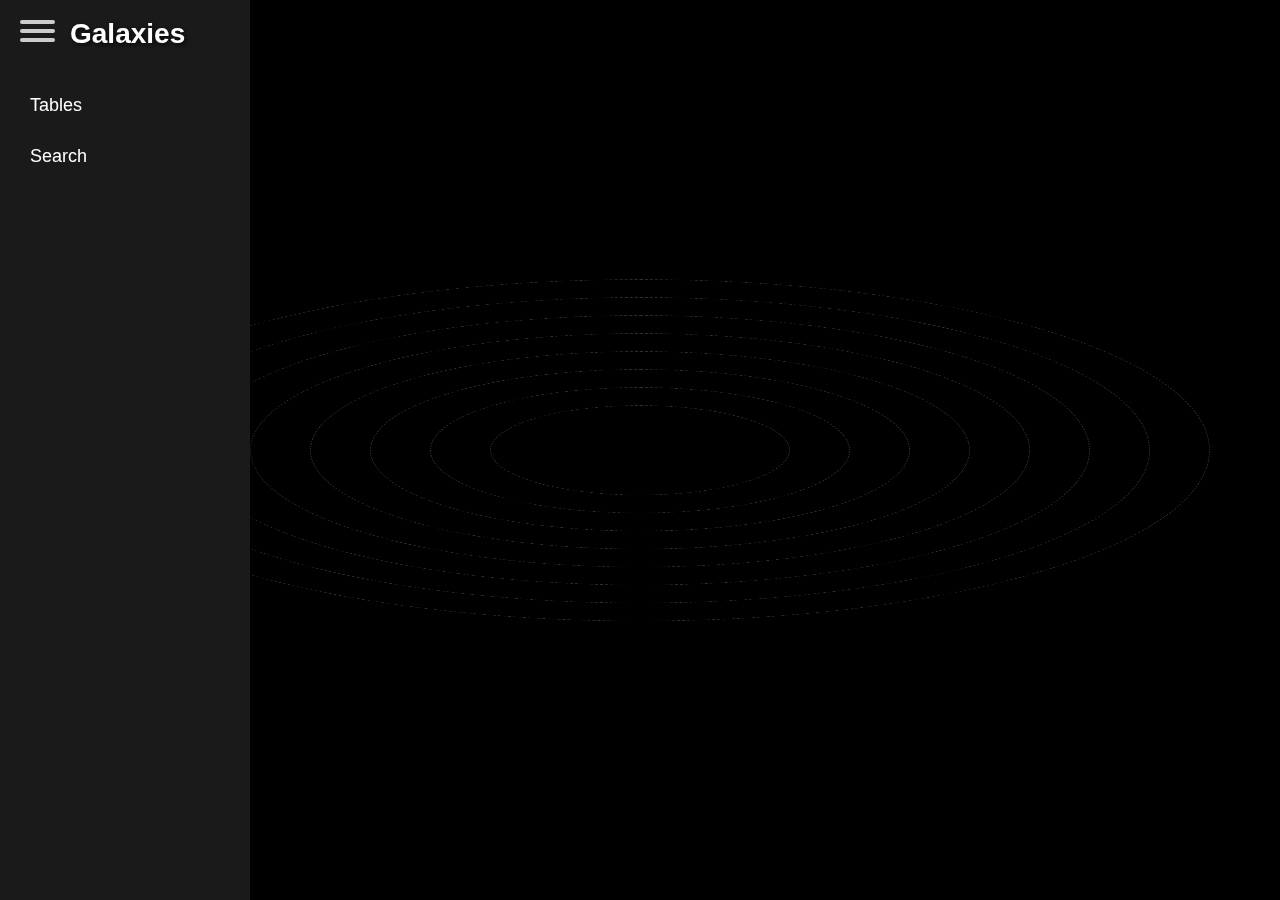
<file: galaxy.html>
<!DOCTYPE html>
<html lang="en">
<head>
  <meta charset="UTF-8" />
  <meta name="viewport" content="width=device-width, initial-scale=1.0"/>
  <title>3D Solar System</title>
  <style>
    * { margin: 0; padding: 0; box-sizing: border-box; }
    html, body {
      width: 100%;
      height: 100%;
      background-color: #000000;
      background-image: url("https://wallpaperaccess.com/full/1268312.jpg");
      overflow: hidden;
      perspective: 1000px;
      font-family: Arial, sans-serif;
    }

    .space {
      width: 100vw;
      height: 100vh;
      position: relative;
    }

    .sun {
      position: absolute;
      top: 50%;
      left: 50%;
      width: 170px;
      height: 170px;
      margin-left: -70px;
      margin-top: -70px;
      background: url('https://media.istockphoto.com/id/1156217551/photo/sun-isolated-in-deep-black-background.jpg?s=170667a&w=0&k=20&c=xNwq9wnV03oXcnnx01VfVcvsLOHe84pxgeMIUrHHZI4=') no-repeat center/cover;
      border-radius: 50%;
      z-index: 0;
    }

    .system {
      position: absolute;
      top: 50%;
      left: 50%;
      width: 100%;
      height: 100%;
      transform: translate(-50%, -50%) rotateX(60deg);
      transform-style: preserve-3d;
    }

    .orbit {
      position: absolute;
      top: 50%;
      left: 50%;
      transform: translate(-50%, -50%);
      border: 1px dashed rgba(255, 255, 255, 0.2);
      border-radius: 50%;
      pointer-events: none;
    }

    .planet {
      position: absolute;
      border-radius: 50%;
      background-size: cover;
      background-position: center;
      transform: translate(-50%, -50%) rotateX(-60deg);
      z-index: 5;
    }
    .menu-container {
  position: fixed;
  top: 0;
  left: 0;
  z-index: 20;
  height: 90%;
  display: flex;
  align-items: flex-start;
  flex-direction: column;
}

.hamburger {
  margin: 20px;
  width: 35px;
  cursor: pointer;
  display: flex;
  flex-direction: column;
  justify-content: space-between;
  height: 22px;
  z-index: 21;
}

.hamburger span {
  height: 4px;
  width: 100%;
  background-color: #ccc;
  border-radius: 4px;
  transition: background 0.3s ease;
}

/* Full-height sliding popup */
.menu-popup {
  position: fixed;
  top: 0;
  left: -250px; /* hidden by default */
  width: 250px;
  height: 100vh;
  background-color: rgba(30, 30, 30, 0.85);
  backdrop-filter: blur(8px);
  padding-top: 80px;
  box-shadow: 4px 0 15px rgba(0,0,0,0.5);
  transition: left 0.3s ease;
}

.menu-popup ul {
  list-style: none;
  padding: 0 20px;
  margin: 0;
}

.menu-popup li {
  color: #fff;
  padding: 15px 10px;
  font-size: 18px;
  cursor: pointer;
  border-radius: 6px;
  transition: background 0.2s ease;
}

.menu-popup li:hover {
  background-color: rgba(255, 255, 255, 0.15);
}

/* Show popup on hover */
.menu-container:hover .menu-popup {
  left: 0;
}
.data-popup {
  position: fixed;
  top: 10%;
  left: 10%;
  width: 80%;
  height: 70%;
  background-color: rgba(0, 0, 0, 0.7);
  color: white;
  overflow: auto;
  border: 1px solid white;
  border-radius: 10px;
  padding: 20px;
  display: none;
  z-index: 25;
}

.table-container table {
  width: 100%;
  border-collapse: collapse;
}

.table-container th, .table-container td {
  border: 1px solid white;
  padding: 8px;
  text-align: center;
}
.solar-heading {
  position: fixed;
  top: 18px;
  left: 70px; /* right beside hamburger */
  color: white;
  font-size: 28px;
  z-index: 21;
  text-shadow: 2px 2px 4px rgba(0,0,0,0.7);
  font-family: 'Arial', sans-serif;
}
.sun {
  position: absolute;
  top: 50%;
  left: 50%;
  width: 170px;
  height: 170px;
  margin-left: -70px;
  margin-top: -70px;
  background: url('https://media.istockphoto.com/id/1156217551/photo/sun-isolated-in-deep-black-background.jpg?s=170667a&w=0&k=20&c=xNwq9wnV03oXcnnx01VfVcvsLOHe84pxgeMIUrHHZI4=') no-repeat center/cover;
  border-radius: 50%;
  z-index: 0;
  
  /* Add the animation for rotating the sun */
  animation: rotateSun 10s infinite linear; /* Adjust the timing as needed */
}

/* Keyframes to rotate the sun anticlockwise */
@keyframes rotateSun {
  0% {
    transform: rotate(0deg);
  }
  100% {
    transform: rotate(-360deg); /* Negative value for anticlockwise rotation */
  }
}





  </style>
</head>
<body>
  <h1 class="solar-heading"> Galaxies</h1>

    <!-- Hamburger Menu -->
<div class="menu-container">
    <div class="hamburger">
      <span></span>
      <span></span>
      <span></span>
    </div>
    <div class="menu-popup">
      <ul>
        <li>Tables</li>
       
        <li>Search</li>
      </ul>
    </div>
  </div>
  <!-- Table Popup -->
<div id="data-table-popup" class="data-popup">
    <div class="table-container">
      <table id="planets-table">
        <thead>
          <tr>
            <th>Galaxy ID</th>
            <th>Name</th>
            <th>Type</th>
            <th>Distance (ly)</th>
            <th>Number of Stars</th>
            <th>Discovery Date</th>
          </tr>
        </thead>
        <tbody>
          <!-- Data will be filled here -->
        </tbody>
      </table>
    </div>
  </div>
  <!-- Search Popup -->
<div id="search-popup" class="data-popup">
  <h2>Search Galaxies</h2>
  <input type="text" id="search-input" placeholder="Enter galaxy name..." style="width: 50%; padding: 10px; margin: 10px 0; border-radius: 5px;">
  <button id="search-btn" style="padding: 10px 20px; border-radius: 5px;">Search</button>
  
  <div class="table-container">
    <table id="search-results-table">
      <thead>
        <tr>
          <th>Galaxy ID</th>
          <th>Name</th>
          <th>Type</th>
          <th>Distance (ly)</th>
          <th>Number of Stars</th>
          <th>Discovery Date</th>
        </tr>
      </thead>
      <tbody>
        <!-- Results will go here -->
      </tbody>
    </table>
  </div>
</div>

  
  
  <div class="space">
    <div class="sun"></div>

    <div class="system">
      <!-- Orbits -->
      <div class="orbit" style="width: 300px; height: 180px;"></div>
      <div class="orbit" style="width: 420px; height: 252px;"></div>
      <div class="orbit" style="width: 540px; height: 324px;"></div>
      <div class="orbit" style="width: 660px; height: 396px;"></div>
      <div class="orbit" style="width: 780px; height: 468px;"></div>
      <div class="orbit" style="width: 900px; height: 540px;"></div>
      <div class="orbit" style="width: 1020px; height: 612px;"></div>
      <div class="orbit" style="width: 1140px; height: 684px;"></div>

      <!-- Planets -->
      <div class="planet" style="width: 50px; height: 50px; background-image: url('https://upload.wikimedia.org/wikipedia/commons/4/4a/Mercury_in_true_color.jpg');"></div>
      <div class="planet" style="width: 60px; height: 60px; background-image: url('https://upload.wikimedia.org/wikipedia/commons/e/e5/Venus-real_color.jpg');"></div>
      <div class="planet" style="width: 55px; height: 55px; background-image: url('https://upload.wikimedia.org/wikipedia/commons/9/97/The_Earth_seen_from_Apollo_17.jpg');"></div>
      <div class="planet" style="width: 50px; height: 50px; background-image: url('https://upload.wikimedia.org/wikipedia/commons/0/02/OSIRIS_Mars_true_color.jpg');"></div>
      <div class="planet" style="width: 90px; height: 90px; background-image: url('https://upload.wikimedia.org/wikipedia/commons/e/e2/Jupiter.jpg');"></div>
      <div class="planet" style="width: 75px; height: 75px; background-image: url('https://upload.wikimedia.org/wikipedia/commons/c/c7/Saturn_during_Equinox.jpg');"></div>
      <div class="planet" style="width: 65px; height: 65px; background-image: url('https://upload.wikimedia.org/wikipedia/commons/3/3d/Uranus2.jpg');"></div>
      <div class="planet" style="width: 65px; height: 65px; background-image: url('https://upload.wikimedia.org/wikipedia/commons/5/56/Neptune_Full.jpg');"></div>
    </div>
  </div>

  <script>
    const planetElems = document.querySelectorAll('.planet');
    const orbitX = [150, 210, 270, 330, 390, 450, 510, 570];
    const orbitY = orbitX.map(r => r * 0.6);
    const speeds = [0.025, 0.02, 0.015, 0.012, 0.008, 0.007, 0.004, 0.003];
    let angles = new Array(8).fill(0);

    function animate() {
      const centerX = window.innerWidth / 2;
      const centerY = window.innerHeight / 2;

      planetElems.forEach((planet, i) => {
        angles[i] += speeds[i];
        const x = centerX + Math.cos(angles[i]) * orbitX[i];
        const y = centerY + Math.sin(angles[i]) * orbitY[i];
        planet.style.left = `${x}px`;
        planet.style.top = `${y}px`;
      });

      requestAnimationFrame(animate);
    }

    animate();
  </script>
  <script>
    const tableMenuItem = document.querySelector('.menu-popup li:first-child');
    const tablePopup = document.getElementById('data-table-popup');
  
    tableMenuItem.addEventListener('click', () => {
      // Toggle visibility
      tablePopup.style.display = tablePopup.style.display === 'block' ? 'none' : 'block';
  
      // Fetch data if not already loaded
      if (tablePopup.style.display === 'block') {
        fetch('getgalaxies.php')
          .then(response => response.json())
          .then(data => {
            const tbody = document.querySelector('#planets-table tbody');
            tbody.innerHTML = ''; // Clear old data
            data.forEach(row => {
              const tr = document.createElement('tr');
              tr.innerHTML = `
                
  <td>${row.Galaxy_ID}</td>
  <td>${row.Name}</td>
  <td>${row.Type}</td>
  <td>${row.Distance_From_Earth}</td>
  <td>${row.Number_Of_Stars}</td>
  <td>${row.Discovery_Date}</td>


              `;
              tbody.appendChild(tr);
            });
          });
      }
    });
  </script>
  <script>
    // Target the third menu item properly
    const searchMenuItem = document.querySelector('.menu-popup li:nth-child(2)'); // Second item is 'Search', not third
    
    // The search popup element
    const searchPopup = document.getElementById('search-popup');
    
    // Search button and input
    const searchBtn = document.getElementById('search-btn');
    const searchInput = document.getElementById('search-input');
    
    // Search results table body
    const searchResultsTbody = document.querySelector('#search-results-table tbody');
  
    // Event listener to toggle the visibility of the search popup
    searchMenuItem.addEventListener('click', () => {
      searchPopup.style.display = searchPopup.style.display === 'block' ? 'none' : 'block';
    });
    
    // Event listener for the search button to perform the search
    searchBtn.addEventListener('click', () => {
      const query = searchInput.value.trim();
      if (!query) return;
    
      // Fetch search results from the server
      fetch(`searchgalaxy.php?name=${encodeURIComponent(query)}`)
        .then(response => response.json())
        .then(data => {
          searchResultsTbody.innerHTML = '';
          if (data.length === 0) {
            searchResultsTbody.innerHTML = `<tr><td colspan="6">No galaxies found</td></tr>`;
          } else {
            data.forEach(row => {
              const tr = document.createElement('tr');
              tr.innerHTML = `
                <td>${row.Galaxy_ID}</td>
                <td>${row.Name}</td>
                <td>${row.Type}</td>
                <td>${row.Distance_From_Earth}</td>
                <td>${row.Number_Of_Stars}</td>
                <td>${row.Discovery_Date}</td>
              `;
              searchResultsTbody.appendChild(tr);
            });
          }
        });
    });
  </script>
  
  
  
</body>
</html>
</file>
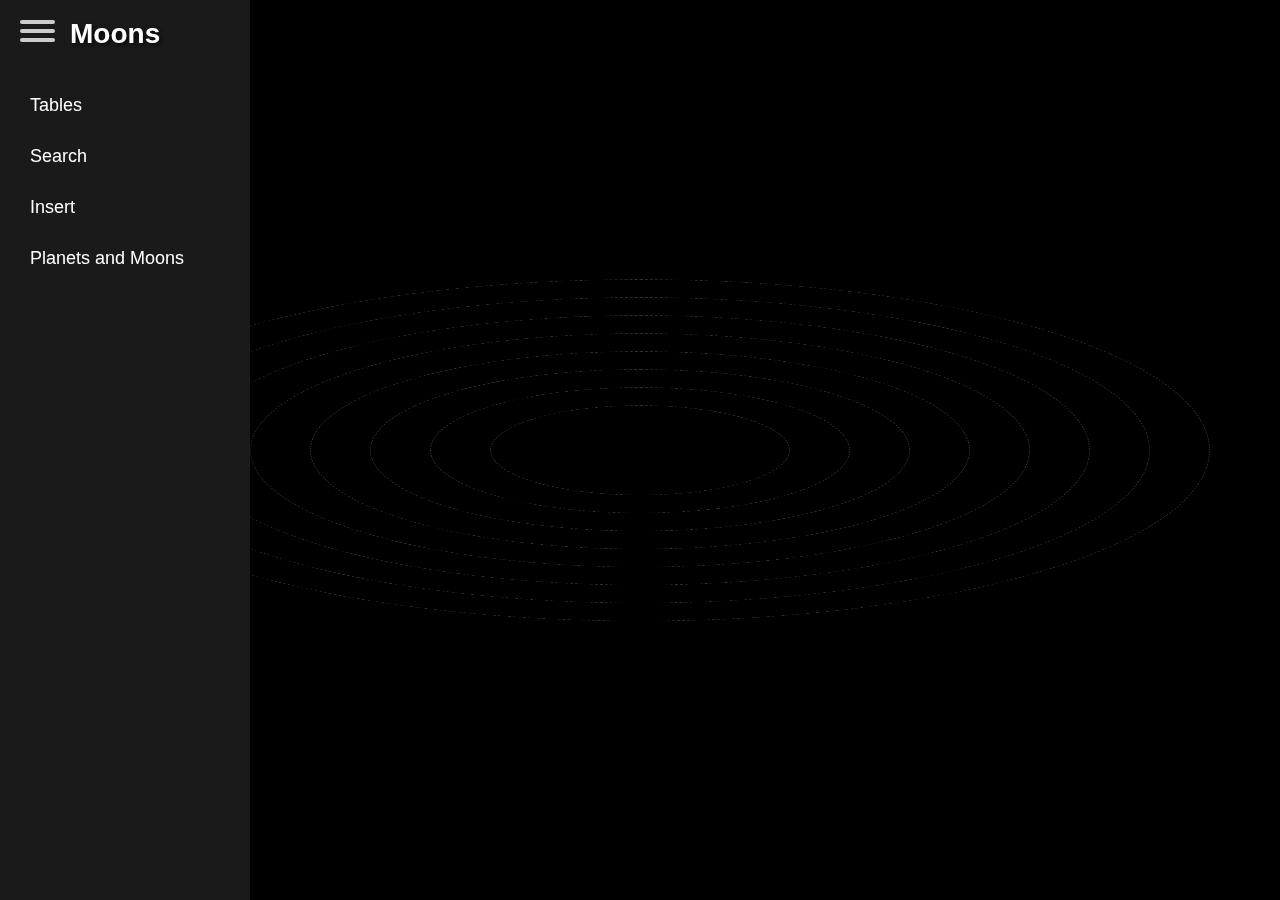
<file: moon.html>
<!DOCTYPE html>
<html lang="en">
<head>
  <meta charset="UTF-8" />
  <meta name="viewport" content="width=device-width, initial-scale=1.0"/>
  <title>3D Solar System</title>
  <style>
    * { margin: 0; padding: 0; box-sizing: border-box; }
    html, body {
      width: 100%;
      height: 100%;
      background-color: #000000;
      background-image: url("https://wallpaperaccess.com/full/1268312.jpg");
      overflow: hidden;
      perspective: 1000px;
      font-family: Arial, sans-serif;
    }

    .space {
      width: 100vw;
      height: 100vh;
      position: relative;
    }

    .sun {
      position: absolute;
      top: 50%;
      left: 50%;
      width: 170px;
      height: 170px;
      margin-left: -70px;
      margin-top: -70px;
      background: url('https://media.istockphoto.com/id/1156217551/photo/sun-isolated-in-deep-black-background.jpg?s=170667a&w=0&k=20&c=xNwq9wnV03oXcnnx01VfVcvsLOHe84pxgeMIUrHHZI4=') no-repeat center/cover;
      border-radius: 50%;
      z-index: 0;
    }

    .system {
      position: absolute;
      top: 50%;
      left: 50%;
      width: 100%;
      height: 100%;
      transform: translate(-50%, -50%) rotateX(60deg);
      transform-style: preserve-3d;
    }

    .orbit {
      position: absolute;
      top: 50%;
      left: 50%;
      transform: translate(-50%, -50%);
      border: 1px dashed rgba(255, 255, 255, 0.2);
      border-radius: 50%;
      pointer-events: none;
    }

    .planet {
      position: absolute;
      border-radius: 50%;
      background-size: cover;
      background-position: center;
      transform: translate(-50%, -50%) rotateX(-60deg);
      z-index: 5;
    }
    .menu-container {
  position: fixed;
  top: 0;
  left: 0;
  z-index: 20;
  height: 90%;
  display: flex;
  align-items: flex-start;
  flex-direction: column;
}

.hamburger {
  margin: 20px;
  width: 35px;
  cursor: pointer;
  display: flex;
  flex-direction: column;
  justify-content: space-between;
  height: 22px;
  z-index: 21;
}

.hamburger span {
  height: 4px;
  width: 100%;
  background-color: #ccc;
  border-radius: 4px;
  transition: background 0.3s ease;
}

/* Full-height sliding popup */
.menu-popup {
  position: fixed;
  top: 0;
  left: -250px; /* hidden by default */
  width: 250px;
  height: 100vh;
  background-color: rgba(30, 30, 30, 0.85);
  backdrop-filter: blur(8px);
  padding-top: 80px;
  box-shadow: 4px 0 15px rgba(0,0,0,0.5);
  transition: left 0.3s ease;
}

.menu-popup ul {
  list-style: none;
  padding: 0 20px;
  margin: 0;
}

.menu-popup li {
  color: #fff;
  padding: 15px 10px;
  font-size: 18px;
  cursor: pointer;
  border-radius: 6px;
  transition: background 0.2s ease;
}

.menu-popup li:hover {
  background-color: rgba(255, 255, 255, 0.15);
}

/* Show popup on hover */
.menu-container:hover .menu-popup {
  left: 0;
}
.data-popup {
  position: fixed;
  top: 10%;
  left: 10%;
  width: 80%;
  height: 70%;
  background-color: rgba(0, 0, 0, 0.7);
  color: white;
  overflow: auto;
  border: 1px solid white;
  border-radius: 10px;
  padding: 20px;
  display: none;
  z-index: 25;
}

.table-container table {
  width: 100%;
  border-collapse: collapse;
}

.table-container th, .table-container td {
  border: 1px solid white;
  padding: 8px;
  text-align: center;
}
.solar-heading {
  position: fixed;
  top: 18px;
  left: 70px; /* right beside hamburger */
  color: white;
  font-size: 28px;
  z-index: 21;
  text-shadow: 2px 2px 4px rgba(0,0,0,0.7);
  font-family: 'Arial', sans-serif;
}
.sun {
  position: absolute;
  top: 50%;
  left: 50%;
  width: 170px;
  height: 170px;
  margin-left: -70px;
  margin-top: -70px;
  background: url('https://media.istockphoto.com/id/1156217551/photo/sun-isolated-in-deep-black-background.jpg?s=170667a&w=0&k=20&c=xNwq9wnV03oXcnnx01VfVcvsLOHe84pxgeMIUrHHZI4=') no-repeat center/cover;
  border-radius: 50%;
  z-index: 0;
  
  /* Add the animation for rotating the sun */
  animation: rotateSun 10s infinite linear; /* Adjust the timing as needed */
}

/* Keyframes to rotate the sun anticlockwise */
@keyframes rotateSun {
  0% {
    transform: rotate(0deg);
  }
  100% {
    transform: rotate(-360deg); /* Negative value for anticlockwise rotation */
  }
}





  </style>
  <style>
    .data-popup {
      width: 80%;
      margin: 40px auto;
      padding: 25px 30px;
      background: rgba(30, 30, 47, 0.5); /* semi-transparent background */
      color: #ffffffcc;
      border-radius: 15px;
      backdrop-filter: blur(10px); /* glass effect */
      box-shadow: 0 8px 24px rgba(0, 0, 0, 0.4);
      font-family: 'Segoe UI', sans-serif;
      border: 1px solid rgba(255, 255, 255, 0.1);
    }
  
    .data-popup h2 {
      text-align: center;
      margin-bottom: 20px;
      font-size: 24px;
      color: #00e0ff;
      font-weight: 600;
    }
  
    .data-popup form {
      display: flex;
      flex-direction: column;
      gap: 15px;
    }
  
    .data-popup input,
    .data-popup select {
      padding: 10px 12px;
      border: none;
      border-radius: 10px;
      font-size: 15px;
      background: rgba(255, 255, 255, 0.05);
      color: #fff;
      transition: all 0.3s ease;
      backdrop-filter: blur(4px);
      border: 1px solid rgba(255, 255, 255, 0.15);
    }
    #m1, #m2 {
  color: black;
}

  
    .data-popup input::placeholder {
      color: #cccccc;
    }
  
    .data-popup input:focus,
    .data-popup select:focus {
      outline: none;
      background: rgba(255, 255, 255, 0.1);
      box-shadow: 0 0 5px #00e0ff;
    }
  
    .data-popup button {
      padding: 12px;
      border: none;
      border-radius: 10px;
      font-size: 16px;
      font-weight: bold;
      background-color: #00e0ff;
      color: #1e1e2f;
      cursor: pointer;
      transition: background 0.3s ease, transform 0.2s ease;
    }
  
    .data-popup button:hover {
      background-color: #00c4e2;
      transform: scale(1.03);
    }
  
    #add-status {
      margin-top: 10px;
      text-align: center;
      font-weight: bold;
      color: #50fa7b;
    }
    #join-popup {
  position: fixed;
  top: 10%;
  left: 10%;
  width: 80%;
  height: 70%;
  background-color: rgba(0, 0, 0, 0.7);
  color: white;
  overflow: auto;
  border: 1px solid white;
  border-radius: 10px;
  padding: 20px;
  display: none; /* Add this line to hide it initially */
  z-index: 25;
  display: flex; /* Keep this for when it is shown */
  flex-direction: column;
  align-items: center;
  justify-content: flex-start;
}
#join-popup h2 {
    text-align: center;
    margin-bottom: 20px;
    font-size: 24px;
    color: #f0f8ff; /* Light, space-like color */
}

#join-popup .table-container {
    width: 90%; /* Adjust as needed for table width within the popup */
    overflow-x: auto; /* Handle potential wide tables */
}

#join-popup .table-container table {
    width: 100%;
    border-collapse: collapse;
}

#join-popup .table-container th,
#join-popup .table-container td {
    border: 1px solid white;
    padding: 8px;
    text-align: center; /* Center text within cells */
}

#join-popup .table-container th {
    background-color: rgba(255, 255, 255, 0.1);
    font-weight: bold;
}
  </style>
</head>
<body>
  <h1 class="solar-heading"> Moons</h1>

    <!-- Hamburger Menu -->
<div class="menu-container">
    <div class="hamburger">
      <span></span>
      <span></span>
      <span></span>
    </div>
    <div class="menu-popup">
      <ul>
        <li>Tables</li>
       
        <li>Search</li>
        <li>Insert</li>
        <li id="planet-moon-rel">Planets and Moons</li>

      </ul>
    </div>
  </div>
  <!-- Table Popup -->
<div id="data-table-popup" class="data-popup">
    <div class="table-container">
      <table id="planets-table">
        <thead>
          <tr>
            <th>Moon ID</th>
            <th>Name</th>
            <th>Planet ID</th>
            <th>Diameter (km)</th>
            <th>Distance from Planet (km)</th>
            <th>Orbital Period (days)</th>
            
          </tr>
        </thead>
        <tbody>
          <!-- Data will be filled here -->
        </tbody>
      </table>
    </div>
  </div>
  <!-- Search Popup -->
<div id="search-popup" class="data-popup">
  <h2>Search Moons</h2>
  <input type="text" id="search-input" placeholder="Enter moon name..." style="width: 50%; padding: 10px; margin: 10px 0; border-radius: 5px;">
  <button id="search-btn" style="padding: 10px 20px; border-radius: 5px;">Search</button>
  
  <div class="table-container">
    <table id="search-results-table">
      <thead>
        <tr>
          <th>Moon ID</th>
<th>Name</th>
<th>Planet ID</th>
<th>Diameter (km)</th>
<th>Distance from Planet (km)</th>
<th>Orbital Period (days)</th>

        </tr>
      </thead>
      <tbody>
        <!-- Results will go here -->
      </tbody>
    </table>
  </div>
</div>
<div id="add-planet-popup" class="data-popup">
  <h2>Add New Moon</h2>
  <form id="add-planet-form" method="POST" action="addmoon.php">
    <input type="text" placeholder="Moon Name" name="name" required>
    <input type="number" placeholder="Planet ID" name="planet_id" required>
    <input type="number" step="0.01" placeholder="Diameter (km)" name="diameter" required>
    <input type="number" step="0.01" placeholder="Distance from Planet (km)" name="distance" required>
    <input type="number" step="0.01" placeholder="Orbital Period (days)" name="orbital_period" required>
  
    <button type="submit">Add Moon</button>
  </form>
  </form>
  <p id="add-status"></p>
</div>
<!-- Join Planets and Moons -->
<div id="join-popup" class="data-popup"  style="display: none;">
  <h2>Planets       and      Moons</h2>
  <div class="table-container">
    <table id="join-results-table">
      <thead>
        <tr>
         
        </tr>
      </thead>
      <tbody>
        <!-- Results will go here -->
      </tbody>
    </table>
  </div>
</div>


  
  
  <div class="space">
    <div class="sun"></div>

    <div class="system">
      <!-- Orbits -->
      <div class="orbit" style="width: 300px; height: 180px;"></div>
      <div class="orbit" style="width: 420px; height: 252px;"></div>
      <div class="orbit" style="width: 540px; height: 324px;"></div>
      <div class="orbit" style="width: 660px; height: 396px;"></div>
      <div class="orbit" style="width: 780px; height: 468px;"></div>
      <div class="orbit" style="width: 900px; height: 540px;"></div>
      <div class="orbit" style="width: 1020px; height: 612px;"></div>
      <div class="orbit" style="width: 1140px; height: 684px;"></div>

      <!-- Planets -->
      <div class="planet" style="width: 50px; height: 50px; background-image: url('https://upload.wikimedia.org/wikipedia/commons/4/4a/Mercury_in_true_color.jpg');"></div>
      <div class="planet" style="width: 60px; height: 60px; background-image: url('https://upload.wikimedia.org/wikipedia/commons/e/e5/Venus-real_color.jpg');"></div>
      <div class="planet" style="width: 55px; height: 55px; background-image: url('https://upload.wikimedia.org/wikipedia/commons/9/97/The_Earth_seen_from_Apollo_17.jpg');"></div>
      <div class="planet" style="width: 50px; height: 50px; background-image: url('https://upload.wikimedia.org/wikipedia/commons/0/02/OSIRIS_Mars_true_color.jpg');"></div>
      <div class="planet" style="width: 90px; height: 90px; background-image: url('https://upload.wikimedia.org/wikipedia/commons/e/e2/Jupiter.jpg');"></div>
      <div class="planet" style="width: 75px; height: 75px; background-image: url('https://upload.wikimedia.org/wikipedia/commons/c/c7/Saturn_during_Equinox.jpg');"></div>
      <div class="planet" style="width: 65px; height: 65px; background-image: url('https://upload.wikimedia.org/wikipedia/commons/3/3d/Uranus2.jpg');"></div>
      <div class="planet" style="width: 65px; height: 65px; background-image: url('https://upload.wikimedia.org/wikipedia/commons/5/56/Neptune_Full.jpg');"></div>
    </div>
  </div>

  <script>
    const planetElems = document.querySelectorAll('.planet');
    const orbitX = [150, 210, 270, 330, 390, 450, 510, 570];
    const orbitY = orbitX.map(r => r * 0.6);
    const speeds = [0.025, 0.02, 0.015, 0.012, 0.008, 0.007, 0.004, 0.003];
    let angles = new Array(8).fill(0);

    function animate() {
      const centerX = window.innerWidth / 2;
      const centerY = window.innerHeight / 2;

      planetElems.forEach((planet, i) => {
        angles[i] += speeds[i];
        const x = centerX + Math.cos(angles[i]) * orbitX[i];
        const y = centerY + Math.sin(angles[i]) * orbitY[i];
        planet.style.left = `${x}px`;
        planet.style.top = `${y}px`;
      });

      requestAnimationFrame(animate);
    }

    animate();
  </script>
  <script>
    const tableMenuItem = document.querySelector('.menu-popup li:first-child');
    const tablePopup = document.getElementById('data-table-popup');
  
    tableMenuItem.addEventListener('click', () => {
      // Toggle visibility
      tablePopup.style.display = tablePopup.style.display === 'block' ? 'none' : 'block';
  
      // Fetch data if not already loaded
      if (tablePopup.style.display === 'block') {
        fetch('getmoon.php')
          .then(response => response.json())
          .then(data => {
            const tbody = document.querySelector('#planets-table tbody');
            tbody.innerHTML = ''; // Clear old data
            data.forEach(row => {
              const tr = document.createElement('tr');
              tr.innerHTML = `
                <td>${row.Moon_ID}</td>
<td>${row.Name}</td>
<td>${row.Planet_ID}</td>
<td>${row.Diameter}</td>
<td>${row.Distance_From_Planet}</td>
<td>${row.Orbital_Period}</td>

              `;
              tbody.appendChild(tr);
            });
          });
      }
    });
  </script>
  <script>
   const searchMenuItem = document.querySelector('.menu-popup li:nth-child(2)');

    const searchPopup = document.getElementById('search-popup');
    const searchBtn = document.getElementById('search-btn');
    const searchInput = document.getElementById('search-input');
    const searchResultsTbody = document.querySelector('#search-results-table tbody');
  
    searchMenuItem.addEventListener('click', () => {
      searchPopup.style.display = searchPopup.style.display === 'block' ? 'none' : 'block';
    });
  
    searchBtn.addEventListener('click', () => {
      const query = searchInput.value.trim();
      if (!query) return;
  
      fetch(`searchmoon.php?name=${encodeURIComponent(query)}`)
        .then(response => response.json())
        .then(data => {
          searchResultsTbody.innerHTML = '';
          if (data.length === 0) {
            searchResultsTbody.innerHTML = `<tr><td colspan="8">No planets found</td></tr>`;
          } else {
            data.forEach(row => {
              const tr = document.createElement('tr');
              tr.innerHTML = `
             <td>${row.Moon_ID}</td>
<td>${row.Name}</td>
<td>${row.Planet_ID}</td>
<td>${row.Diameter}</td>
<td>${row.Distance_From_Planet}</td>
<td>${row.Orbital_Period}</td>

              `;
              searchResultsTbody.appendChild(tr);
            });
          }
        });
    });
  </script>
  <script>
    const addMenuItem = document.querySelector('.menu-popup li:nth-child(3)');
    const addPopup = document.getElementById('add-planet-popup');
    const addForm = document.getElementById('add-planet-form');
    const statusMsg = document.getElementById('add-status');
  
    // Show/Hide popup
    addMenuItem.addEventListener('click', () => {
      addPopup.style.display = addPopup.style.display === 'block' ? 'none' : 'block';
    });
  
    // Handle form submission
    addForm.addEventListener('submit', function (e) {
      e.preventDefault();
  
      const formData = new FormData(addForm);
  
      fetch('addmoon.php', {
        method: 'POST',
        body: formData
      })
      .then(response => response.text())
      .then(result => {
        statusMsg.textContent = result;
        addForm.reset();
      })
      .catch(error => {
        console.error('Error:', error);
        statusMsg.textContent = "Error adding planet.";
      });
    });
  </script>
  <script>
 // JavaScript to show the Planet-Moon Relationship table
 // JavaScript to show the Planet-Moon Relationship table
 const planetMoonRelMenuItem = document.getElementById('planet-moon-rel');
const joinPopup = document.getElementById('join-popup'); // Get the existing popup
const joinResultsTableBody = document.querySelector('#join-results-table tbody'); // Target the tbody in the existing table

if (planetMoonRelMenuItem) {
 planetMoonRelMenuItem.addEventListener('click', () => {
joinPopup.style.display = joinPopup.style.display === 'block' ? 'none' : 'block';

     if (joinPopup.style.display === 'block') {
       fetch('getpmr.php') // Make sure this is the correct path to your PHP file
         .then(response => {
           if (!response.ok) {
             throw new Error('Network response was not ok');
           }
           return response.json();
         })
         .then(data => {
           console.log('Fetched data:', data);
           joinResultsTableBody.innerHTML = ''; // Clear the existing table body
           data.forEach(row => {
             const tr = document.createElement('tr');
             tr.innerHTML = `
               <td>${row.planet_name}</td>
               <td>${row.moon_name}</td>
             `;
             joinResultsTableBody.appendChild(tr);
           });
         })
         .catch(error => {
           console.error('Error fetching data:', error);
         });
     }
   });
 } else {
   console.error('Planet-Moon Relationship menu item not found!');
 }
</script>
  
  
</body>
</html>
</file>
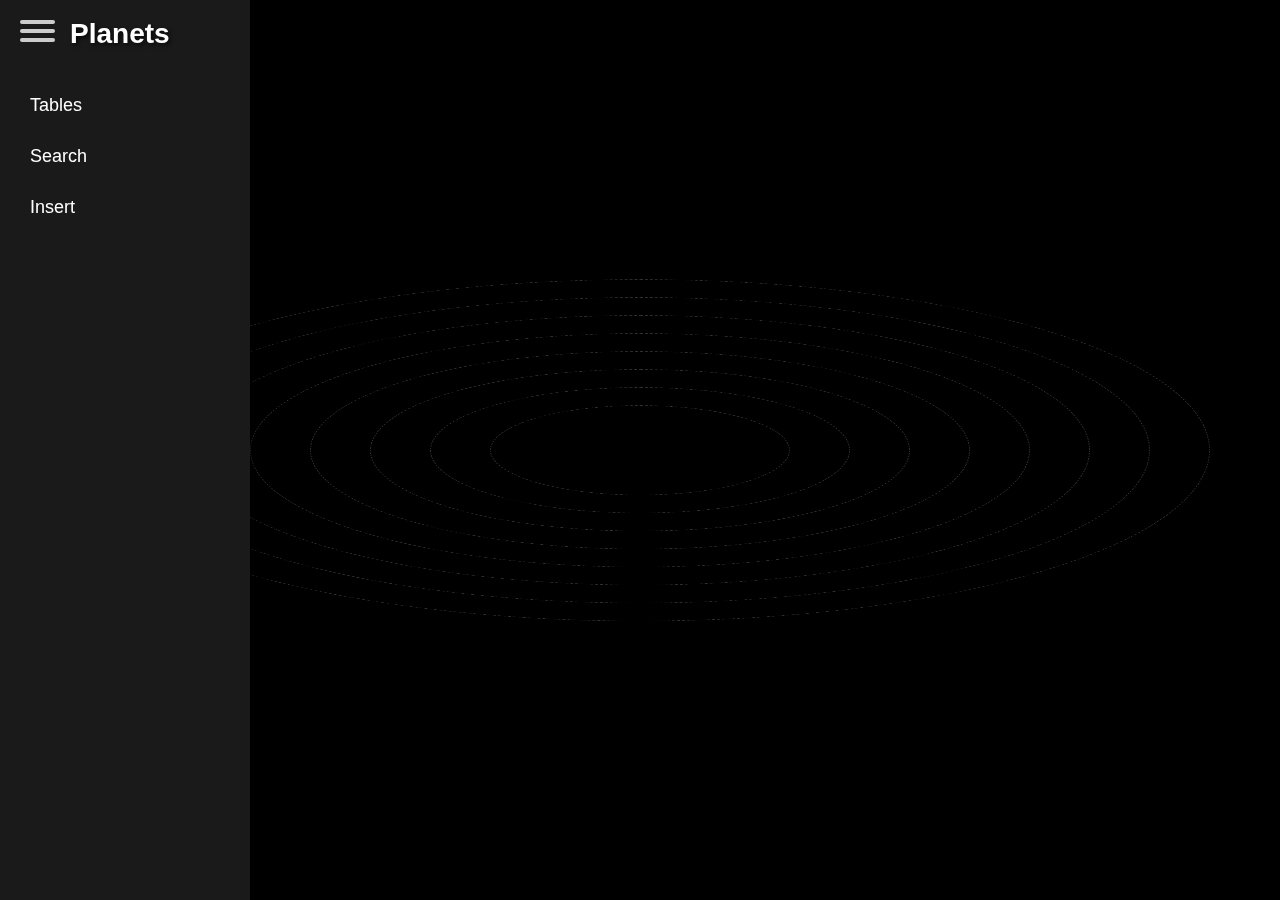
<file: planet.html>
<!DOCTYPE html>
<html lang="en">
<head>
  <meta charset="UTF-8" />
  <meta name="viewport" content="width=device-width, initial-scale=1.0"/>
  <title>3D Solar System</title>
  <style>
    * { margin: 0; padding: 0; box-sizing: border-box; }
    html, body {
      width: 100%;
      height: 100%;
      background-color: #000000;
      background-image: url("https://wallpaperaccess.com/full/1268312.jpg");
      overflow: hidden;
      perspective: 1000px;
      font-family: Arial, sans-serif;
    }

    .space {
      width: 100vw;
      height: 100vh;
      position: relative;
    }

    .sun {
      position: absolute;
      top: 50%;
      left: 50%;
      width: 170px;
      height: 170px;
      margin-left: -70px;
      margin-top: -70px;
      background: url('https://media.istockphoto.com/id/1156217551/photo/sun-isolated-in-deep-black-background.jpg?s=170667a&w=0&k=20&c=xNwq9wnV03oXcnnx01VfVcvsLOHe84pxgeMIUrHHZI4=') no-repeat center/cover;
      border-radius: 50%;
      z-index: 0;
    }

    .system {
      position: absolute;
      top: 50%;
      left: 50%;
      width: 100%;
      height: 100%;
      transform: translate(-50%, -50%) rotateX(60deg);
      transform-style: preserve-3d;
    }

    .orbit {
      position: absolute;
      top: 50%;
      left: 50%;
      transform: translate(-50%, -50%);
      border: 1px dashed rgba(255, 255, 255, 0.2);
      border-radius: 50%;
      pointer-events: none;
    }

    .planet {
      position: absolute;
      border-radius: 50%;
      background-size: cover;
      background-position: center;
      transform: translate(-50%, -50%) rotateX(-60deg);
      z-index: 5;
    }
    .menu-container {
  position: fixed;
  top: 0;
  left: 0;
  z-index: 20;
  height: 90%;
  display: flex;
  align-items: flex-start;
  flex-direction: column;
}

.hamburger {
  margin: 20px;
  width: 35px;
  cursor: pointer;
  display: flex;
  flex-direction: column;
  justify-content: space-between;
  height: 22px;
  z-index: 21;
}

.hamburger span {
  height: 4px;
  width: 100%;
  background-color: #ccc;
  border-radius: 4px;
  transition: background 0.3s ease;
}
.sun {
  position: absolute;
  top: 50%;
  left: 50%;
  width: 170px;
  height: 170px;
  margin-left: -70px;
  margin-top: -70px;
  background: url('https://media.istockphoto.com/id/1156217551/photo/sun-isolated-in-deep-black-background.jpg?s=170667a&w=0&k=20&c=xNwq9wnV03oXcnnx01VfVcvsLOHe84pxgeMIUrHHZI4=') no-repeat center/cover;
  border-radius: 50%;
  z-index: 0;
  
  /* Add the animation for rotating the sun */
  animation: rotateSun 10s infinite linear; /* Adjust the timing as needed */
}

/* Keyframes to rotate the sun anticlockwise */
@keyframes rotateSun {
  0% {
    transform: rotate(0deg);
  }
  100% {
    transform: rotate(-360deg); /* Negative value for anticlockwise rotation */
  }
}

/* Full-height sliding popup */
.menu-popup {
  position: fixed;
  top: 0;
  left: -250px; /* hidden by default */
  width: 250px;
  height: 100vh;
  background-color: rgba(30, 30, 30, 0.85);
  backdrop-filter: blur(8px);
  padding-top: 80px;
  box-shadow: 4px 0 15px rgba(0,0,0,0.5);
  transition: left 0.3s ease;
}

.menu-popup ul {
  list-style: none;
  padding: 0 20px;
  margin: 0;
}

.menu-popup li {
  color: #fff;
  padding: 15px 10px;
  font-size: 18px;
  cursor: pointer;
  border-radius: 6px;
  transition: background 0.2s ease;
}

.menu-popup li:hover {
  background-color: rgba(255, 255, 255, 0.15);
}

/* Show popup on hover */
.menu-container:hover .menu-popup {
  left: 0;
}
.data-popup {
  position: fixed;
  top: 10%;
  left: 10%;
  width: 80%;
  height: 70%;
  background-color: rgba(0, 0, 0, 0.7);
  color: white;
  overflow: auto;
  border: 1px solid white;
  border-radius: 10px;
  padding: 20px;
  display: none;
  z-index: 25;
}

.table-container table {
  width: 100%;
  border-collapse: collapse;
}

.table-container th, .table-container td {
  border: 1px solid white;
  padding: 8px;
  text-align: center;
}
.solar-heading {
  position: fixed;
  top: 18px;
  left: 70px; /* right beside hamburger */
  color: white;
  font-size: 28px;
  z-index: 21;
  text-shadow: 2px 2px 4px rgba(0,0,0,0.7);
  font-family: 'Arial', sans-serif;
}




  </style>
  <style>
    .data-popup {
      width: 80%;
      margin: 40px auto;
      padding: 25px 30px;
      background: rgba(30, 30, 47, 0.5); /* semi-transparent background */
      color: #ffffffcc;
      border-radius: 15px;
      backdrop-filter: blur(10px); /* glass effect */
      box-shadow: 0 8px 24px rgba(0, 0, 0, 0.4);
      font-family: 'Segoe UI', sans-serif;
      border: 1px solid rgba(255, 255, 255, 0.1);
    }
  
    .data-popup h2 {
      text-align: center;
      margin-bottom: 20px;
      font-size: 24px;
      color: #00e0ff;
      font-weight: 600;
    }
  
    .data-popup form {
      display: flex;
      flex-direction: column;
      gap: 15px;
    }
  
    .data-popup input,
    .data-popup select {
      padding: 10px 12px;
      border: none;
      border-radius: 10px;
      font-size: 15px;
      background: rgba(255, 255, 255, 0.05);
      color: #fff;
      transition: all 0.3s ease;
      backdrop-filter: blur(4px);
      border: 1px solid rgba(255, 255, 255, 0.15);
    }
    #m1, #m2 {
  color: black;
}

  
    .data-popup input::placeholder {
      color: #cccccc;
    }
  
    .data-popup input:focus,
    .data-popup select:focus {
      outline: none;
      background: rgba(255, 255, 255, 0.1);
      box-shadow: 0 0 5px #00e0ff;
    }
  
    .data-popup button {
      padding: 12px;
      border: none;
      border-radius: 10px;
      font-size: 16px;
      font-weight: bold;
      background-color: #00e0ff;
      color: #1e1e2f;
      cursor: pointer;
      transition: background 0.3s ease, transform 0.2s ease;
    }
  
    .data-popup button:hover {
      background-color: #00c4e2;
      transform: scale(1.03);
    }
  
    #add-status {
      margin-top: 10px;
      text-align: center;
      font-weight: bold;
      color: #50fa7b;
    }
  </style>
  
</head>
<body>
  <h1 class="solar-heading"> Planets</h1>

    <!-- Hamburger Menu -->
<div class="menu-container">
    <div class="hamburger">
      <span></span>
      <span></span>
      <span></span>
    </div>
    <div class="menu-popup">
      <ul>
        <li>Tables</li>
       
        <li>Search</li>
        <li>Insert</li>
      </ul>
    </div>
  </div>
  <!-- Table Popup -->
<div id="data-table-popup" class="data-popup">
    <div class="table-container">
      <table id="planets-table">
        <thead>
          <tr>
            <th>Planet ID</th>
            <th>Name</th>
            <th>Star ID</th>
            <th>Type</th>
            <th>Atmosphere</th>
            <th>Distance (AU)</th>
            <th>Orbital Period (days)</th>
            <th>Temperature (K)</th>
          </tr>
        </thead>
        <tbody>
          <!-- Data will be filled here -->
        </tbody>
      </table>
    </div>
  </div>
  <!-- Search Popup -->
<div id="search-popup" class="data-popup">
  <h2>Search Planets</h2>
  <input type="text" id="search-input" placeholder="Enter planet name..." style="width: 50%; padding: 10px; margin: 10px 0; border-radius: 5px;">
  <button id="search-btn" style="padding: 10px 20px; border-radius: 5px;">Search</button>
  
  <div class="table-container">
    <table id="search-results-table">
      <thead>
        <tr>
          <th>Planet ID</th>
          <th>Name</th>
          <th>Star ID</th>
          <th>Type</th>
          <th>Atmosphere</th>
          <th>Distance (AU)</th>
          <th>Orbital Period (days)</th>
          <th>Temperature (K)</th>
        </tr>
      </thead>
      <tbody>
        <!-- Results will go here -->
      </tbody>
    </table>
  </div>
</div>
<!-- Add Planet Popup -->

<div id="add-planet-popup" class="data-popup">
  <h2>Add New Planet</h2>
  <form id="add-planet-form">
    <input type="text" placeholder="Planet Name" name="name" required>
    <input type="number" placeholder="Star ID" name="star_id" required>
    <input type="text" placeholder="Type (e.g., Terrestrial)" name="type" required>

    <select name="atmosphere" required>
      <option value="" disabled selected>Atmosphere?</option>
      <option value="1" id="m1">Has Atmosphere</option>
      <option value="0" id="m2">No Atmosphere</option>
    </select>

    <input type="number" step="0.01" placeholder="Distance from Star (AU)" name="distance" required>
    <input type="number" placeholder="Orbital Period (days)" name="orbital_period" required>
    <input type="number" placeholder="Surface Temperature (K)" name="temperature" required>

    <button type="submit">Add Planet</button>
  </form>
  <p id="add-status"></p>
</div>


  
  
  <div class="space">
    <div class="sun"></div>

    <div class="system">
      <!-- Orbits -->
      <div class="orbit" style="width: 300px; height: 180px;"></div>
      <div class="orbit" style="width: 420px; height: 252px;"></div>
      <div class="orbit" style="width: 540px; height: 324px;"></div>
      <div class="orbit" style="width: 660px; height: 396px;"></div>
      <div class="orbit" style="width: 780px; height: 468px;"></div>
      <div class="orbit" style="width: 900px; height: 540px;"></div>
      <div class="orbit" style="width: 1020px; height: 612px;"></div>
      <div class="orbit" style="width: 1140px; height: 684px;"></div>

      <!-- Planets -->
      <div class="planet" style="width: 50px; height: 50px; background-image: url('https://upload.wikimedia.org/wikipedia/commons/4/4a/Mercury_in_true_color.jpg');"></div>
      <div class="planet" style="width: 60px; height: 60px; background-image: url('https://upload.wikimedia.org/wikipedia/commons/e/e5/Venus-real_color.jpg');"></div>
      <div class="planet" style="width: 55px; height: 55px; background-image: url('https://upload.wikimedia.org/wikipedia/commons/9/97/The_Earth_seen_from_Apollo_17.jpg');"></div>
      <div class="planet" style="width: 50px; height: 50px; background-image: url('https://upload.wikimedia.org/wikipedia/commons/0/02/OSIRIS_Mars_true_color.jpg');"></div>
      <div class="planet" style="width: 90px; height: 90px; background-image: url('https://upload.wikimedia.org/wikipedia/commons/e/e2/Jupiter.jpg');"></div>
      <div class="planet" style="width: 75px; height: 75px; background-image: url('https://upload.wikimedia.org/wikipedia/commons/c/c7/Saturn_during_Equinox.jpg');"></div>
      <div class="planet" style="width: 65px; height: 65px; background-image: url('https://upload.wikimedia.org/wikipedia/commons/3/3d/Uranus2.jpg');"></div>
      <div class="planet" style="width: 65px; height: 65px; background-image: url('https://upload.wikimedia.org/wikipedia/commons/5/56/Neptune_Full.jpg');"></div>
    </div>
  </div>

  <script>
    const planetElems = document.querySelectorAll('.planet');
    const orbitX = [150, 210, 270, 330, 390, 450, 510, 570];
    const orbitY = orbitX.map(r => r * 0.6);
    const speeds = [0.025, 0.02, 0.015, 0.012, 0.008, 0.007, 0.004, 0.003];
    let angles = new Array(8).fill(0);

    function animate() {
      const centerX = window.innerWidth / 2;
      const centerY = window.innerHeight / 2;

      planetElems.forEach((planet, i) => {
        angles[i] += speeds[i];
        const x = centerX + Math.cos(angles[i]) * orbitX[i];
        const y = centerY + Math.sin(angles[i]) * orbitY[i];
        planet.style.left = `${x}px`;
        planet.style.top = `${y}px`;
      });

      requestAnimationFrame(animate);
    }

    animate();
  </script>
  <script>
    const tableMenuItem = document.querySelector('.menu-popup li:first-child');
    const tablePopup = document.getElementById('data-table-popup');
  
    tableMenuItem.addEventListener('click', () => {
      // Toggle visibility
      tablePopup.style.display = tablePopup.style.display === 'block' ? 'none' : 'block';
  
      // Fetch data if not already loaded
      if (tablePopup.style.display === 'block') {
        fetch('getplanets.php')
          .then(response => response.json())
          .then(data => {
            const tbody = document.querySelector('#planets-table tbody');
            tbody.innerHTML = ''; // Clear old data
            data.forEach(row => {
              const tr = document.createElement('tr');
              tr.innerHTML = `
                <td>${row.Planet_ID}</td>
                <td>${row.Name}</td>
                <td>${row.Star_ID}</td>
                <td>${row.Type}</td>
                <td>${row.Atmosphere ? 'Yes' : 'No'}</td>
                <td>${row.Distance_From_Star}</td>
                <td>${row.Orbital_Period}</td>
                <td>${row.Surface_Temperature}</td>
              `;
              tbody.appendChild(tr);
            });
          });
      }
    });
  </script>
 <script>
  // Target the search menu item
  const searchMenuItem = document.querySelector('.menu-popup li:nth-child(2)');  // Update to correct index (2 for 'Search')
  const searchPopup = document.getElementById('search-popup');
  const searchBtn = document.getElementById('search-btn');
  const searchInput = document.getElementById('search-input');
  const searchResultsTbody = document.querySelector('#search-results-table tbody');

  // Toggle the search popup on menu item click
  searchMenuItem.addEventListener('click', () => {
    // Toggle visibility of the search popup
    searchPopup.style.display = searchPopup.style.display === 'block' ? 'none' : 'block';
  });

  // Search button click handler
  searchBtn.addEventListener('click', () => {
    const query = searchInput.value.trim();
    if (!query) return; // Don't search if input is empty

    // Fetch results based on the entered search query
    fetch(`searchplanet.php?name=${encodeURIComponent(query)}`)
      .then(response => response.json())
      .then(data => {
        // Clear previous search results
        searchResultsTbody.innerHTML = '';

        if (data.length === 0) {
          searchResultsTbody.innerHTML = `<tr><td colspan="8">No planets found</td></tr>`;
        } else {
          // Add results to the table
          data.forEach(row => {
            const tr = document.createElement('tr');
            tr.innerHTML = `
              <td>${row.Planet_ID}</td>
              <td>${row.Name}</td>
              <td>${row.Star_ID}</td>
              <td>${row.Type}</td>
              <td>${row.Atmosphere ? 'Yes' : 'No'}</td>
              <td>${row.Distance_From_Star}</td>
              <td>${row.Orbital_Period}</td>
              <td>${row.Surface_Temperature}</td>
            `;
            searchResultsTbody.appendChild(tr);
          });
        }
      })
      .catch(err => {
        console.error('Error fetching search results:', err);
        searchResultsTbody.innerHTML = `<tr><td colspan="8">Error fetching data</td></tr>`;
      });
  });
</script>
<script>
  const addMenuItem = document.querySelector('.menu-popup li:nth-child(3)');
  const addPopup = document.getElementById('add-planet-popup');
  const addForm = document.getElementById('add-planet-form');
  const statusMsg = document.getElementById('add-status');

  // Show/Hide popup
  addMenuItem.addEventListener('click', () => {
    addPopup.style.display = addPopup.style.display === 'block' ? 'none' : 'block';
  });

  // Handle form submission
  addForm.addEventListener('submit', function (e) {
    e.preventDefault();

    const formData = new FormData(addForm);

    fetch('addplanet.php', {
      method: 'POST',
      body: formData
    })
    .then(response => response.text())
    .then(result => {
      statusMsg.textContent = result;
      addForm.reset();
    })
    .catch(error => {
      console.error('Error:', error);
      statusMsg.textContent = "Error adding planet.";
    });
  });
</script>


  
  
</body>
</html>
</file>
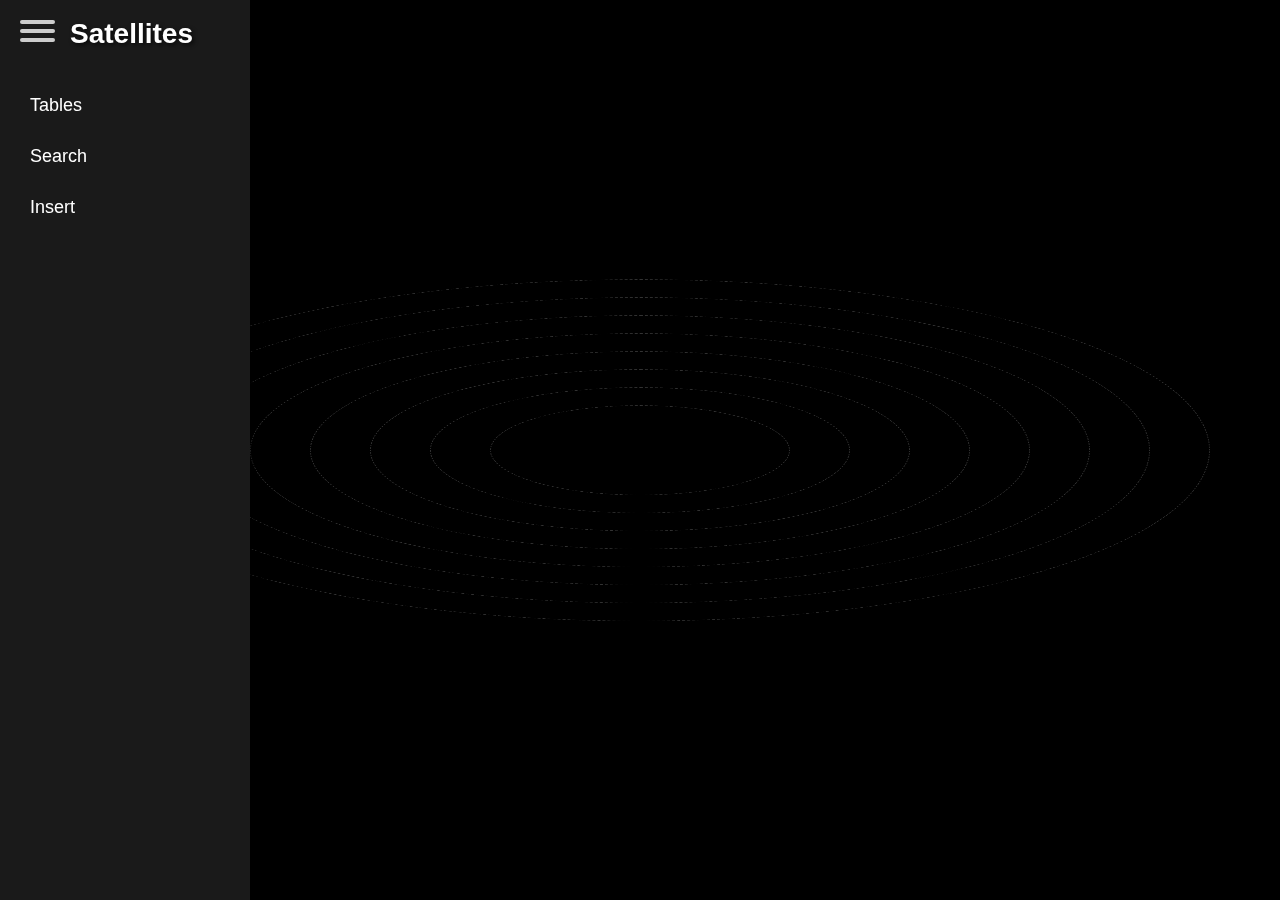
<file: satellite.HTML>
<!DOCTYPE html>
<html lang="en">
<head>
  <meta charset="UTF-8" />
  <meta name="viewport" content="width=device-width, initial-scale=1.0"/>
  <title>3D Solar System</title>
  <style>
    * { margin: 0; padding: 0; box-sizing: border-box; }
    html, body {
      width: 100%;
      height: 100%;
      background-color: #000000;
      background-image: url("https://wallpaperaccess.com/full/1268312.jpg");
      overflow: hidden;
      perspective: 1000px;
      font-family: Arial, sans-serif;
    }

    .space {
      width: 100vw;
      height: 100vh;
      position: relative;
    }

    .sun {
      position: absolute;
      top: 50%;
      left: 50%;
      width: 170px;
      height: 170px;
      margin-left: -70px;
      margin-top: -70px;
      background: url('https://media.istockphoto.com/id/1156217551/photo/sun-isolated-in-deep-black-background.jpg?s=170667a&w=0&k=20&c=xNwq9wnV03oXcnnx01VfVcvsLOHe84pxgeMIUrHHZI4=') no-repeat center/cover;
      border-radius: 50%;
      z-index: 0;
    }

    .system {
      position: absolute;
      top: 50%;
      left: 50%;
      width: 100%;
      height: 100%;
      transform: translate(-50%, -50%) rotateX(60deg);
      transform-style: preserve-3d;
    }

    .orbit {
      position: absolute;
      top: 50%;
      left: 50%;
      transform: translate(-50%, -50%);
      border: 1px dashed rgba(255, 255, 255, 0.2);
      border-radius: 50%;
      pointer-events: none;
    }

    .planet {
      position: absolute;
      border-radius: 50%;
      background-size: cover;
      background-position: center;
      transform: translate(-50%, -50%) rotateX(-60deg);
      z-index: 5;
    }
    .menu-container {
  position: fixed;
  top: 0;
  left: 0;
  z-index: 20;
  height: 90%;
  display: flex;
  align-items: flex-start;
  flex-direction: column;
}
.sun {
  position: absolute;
  top: 50%;
  left: 50%;
  width: 170px;
  height: 170px;
  margin-left: -70px;
  margin-top: -70px;
  background: url('https://media.istockphoto.com/id/1156217551/photo/sun-isolated-in-deep-black-background.jpg?s=170667a&w=0&k=20&c=xNwq9wnV03oXcnnx01VfVcvsLOHe84pxgeMIUrHHZI4=') no-repeat center/cover;
  border-radius: 50%;
  z-index: 0;
  
  /* Add the animation for rotating the sun */
  animation: rotateSun 10s infinite linear; /* Adjust the timing as needed */
}

/* Keyframes to rotate the sun anticlockwise */
@keyframes rotateSun {
  0% {
    transform: rotate(0deg);
  }
  100% {
    transform: rotate(-360deg); /* Negative value for anticlockwise rotation */
  }
}


.hamburger {
  margin: 20px;
  width: 35px;
  cursor: pointer;
  display: flex;
  flex-direction: column;
  justify-content: space-between;
  height: 22px;
  z-index: 21;
}

.hamburger span {
  height: 4px;
  width: 100%;
  background-color: #ccc;
  border-radius: 4px;
  transition: background 0.3s ease;
}

/* Full-height sliding popup */
.menu-popup {
  position: fixed;
  top: 0;
  left: -250px; /* hidden by default */
  width: 250px;
  height: 100vh;
  background-color: rgba(30, 30, 30, 0.85);
  backdrop-filter: blur(8px);
  padding-top: 80px;
  box-shadow: 4px 0 15px rgba(0,0,0,0.5);
  transition: left 0.3s ease;
}

.menu-popup ul {
  list-style: none;
  padding: 0 20px;
  margin: 0;
}

.menu-popup li {
  color: #fff;
  padding: 15px 10px;
  font-size: 18px;
  cursor: pointer;
  border-radius: 6px;
  transition: background 0.2s ease;
}

.menu-popup li:hover {
  background-color: rgba(255, 255, 255, 0.15);
}

/* Show popup on hover */
.menu-container:hover .menu-popup {
  left: 0;
}
.data-popup {
  position: fixed;
  top: 10%;
  left: 10%;
  width: 80%;
  height: 70%;
  background-color: rgba(0, 0, 0, 0.7);
  color: white;
  overflow: auto;
  border: 1px solid white;
  border-radius: 10px;
  padding: 20px;
  display: none;
  z-index: 25;
}

.table-container table {
  width: 100%;
  border-collapse: collapse;
}

.table-container th, .table-container td {
  border: 1px solid white;
  padding: 8px;
  text-align: center;
}
.solar-heading {
  position: fixed;
  top: 18px;
  left: 70px; /* right beside hamburger */
  color: white;
  font-size: 28px;
  z-index: 21;
  text-shadow: 2px 2px 4px rgba(0,0,0,0.7);
  font-family: 'Arial', sans-serif;
}




  </style>
    <style>
      .data-popup {
        width: 80%;
        margin: 40px auto;
        padding: 25px 30px;
        background: rgba(30, 30, 47, 0.5); /* semi-transparent background */
        color: #ffffffcc;
        border-radius: 15px;
        backdrop-filter: blur(10px); /* glass effect */
        box-shadow: 0 8px 24px rgba(0, 0, 0, 0.4);
        font-family: 'Segoe UI', sans-serif;
        border: 1px solid rgba(255, 255, 255, 0.1);
      }
    
      .data-popup h2 {
        text-align: center;
        margin-bottom: 20px;
        font-size: 24px;
        color: #00e0ff;
        font-weight: 600;
      }
    
      .data-popup form {
        display: flex;
        flex-direction: column;
        gap: 15px;
      }
    
      .data-popup input,
      .data-popup select {
        padding: 10px 12px;
        border: none;
        border-radius: 10px;
        font-size: 15px;
        background: rgba(255, 255, 255, 0.05);
        color: #fff;
        transition: all 0.3s ease;
        backdrop-filter: blur(4px);
        border: 1px solid rgba(255, 255, 255, 0.15);
      }
      #m1, #m2 {
    color: black;
  }
  
    
      .data-popup input::placeholder {
        color: #cccccc;
      }
    
      .data-popup input:focus,
      .data-popup select:focus {
        outline: none;
        background: rgba(255, 255, 255, 0.1);
        box-shadow: 0 0 5px #00e0ff;
      }
    
      .data-popup button {
        padding: 12px;
        border: none;
        border-radius: 10px;
        font-size: 16px;
        font-weight: bold;
        background-color: #00e0ff;
        color: #1e1e2f;
        cursor: pointer;
        transition: background 0.3s ease, transform 0.2s ease;
      }
    
      .data-popup button:hover {
        background-color: #00c4e2;
        transform: scale(1.03);
      }
    
      #add-status {
        margin-top: 10px;
        text-align: center;
        font-weight: bold;
        color: #50fa7b;
      }
    </style>
</head>
<body>
  <h1 class="solar-heading"> Satellites</h1>

    <!-- Hamburger Menu -->
<div class="menu-container">
    <div class="hamburger">
      <span></span>
      <span></span>
      <span></span>
    </div>
    <div class="menu-popup">
      <ul>
        <li>Tables</li>
       
        <li>Search</li>
        <li>Insert</li>
      </ul>
    </div>
  </div>
  <!-- Table Popup -->
<div id="data-table-popup" class="data-popup">
    <div class="table-container">
      <table id="planets-table">
        <thead>
          <tr>
            <th>Satellite ID</th>
<th>Name</th>
<th>Type</th>
<th>Launch Date</th>
<th>Orbit Type</th>
<th>Operator</th>
<th>Status</th>

          </tr>
        </thead>
        <tbody>
          <!-- Data will be filled here -->
        </tbody>
      </table>
    </div>
  </div>
  <!-- Search Popup -->
<div id="search-popup" class="data-popup">
  <h2>Search satellites</h2>
  <input type="text" id="search-input" placeholder="Enter satellite name..." style="width: 50%; padding: 10px; margin: 10px 0; border-radius: 5px;">
  <button id="search-btn" style="padding: 10px 20px; border-radius: 5px;">Search</button>
  
  <div class="table-container">
    <table id="search-results-table">
      <thead>
        <tr>
          <th>Satellite ID</th>
          <th>Name</th>
          <th>Type</th>
          <th>Launch Date</th>
          <th>Orbit Type</th>
          <th>Operator</th>
          <th>Status</th>
          
        </tr>
      </thead>
      <tbody>
        <!-- Results will go here -->
      </tbody>
    </table>
  </div>
</div>
<div id="add-planet-popup" class="data-popup">
  <h2>Add New Satellite</h2>
  <form id="add-planet-form">
    <input type="text" placeholder="Satellite Name" name="name" required>
    <input type="text" placeholder="Type (e.g., Communication, GPS)" name="type" required>
    
    <label for="launch_date">Launch Date:</label>
    <input type="date" name="launch_date" required>

    <input type="text" placeholder="Orbit Type (e.g., Low Earth, Geostationary)" name="orbit_type" required>
    <input type="text" placeholder="Operator (e.g., NASA, ISRO)" name="operator" required>
    
    <select name="status" required>
      <option value="" disabled selected>Status</option>
      <option value="Active">Active</option>
      <option value="Decommissioned">Decommissioned</option>
    </select>

    <button type="submit">Add Satellite</button>
  </form>
  <p id="add-status"></p>
</div>

  
  
  <div class="space">
    <div class="sun"></div>

    <div class="system">
      <!-- Orbits -->
      <div class="orbit" style="width: 300px; height: 180px;"></div>
      <div class="orbit" style="width: 420px; height: 252px;"></div>
      <div class="orbit" style="width: 540px; height: 324px;"></div>
      <div class="orbit" style="width: 660px; height: 396px;"></div>
      <div class="orbit" style="width: 780px; height: 468px;"></div>
      <div class="orbit" style="width: 900px; height: 540px;"></div>
      <div class="orbit" style="width: 1020px; height: 612px;"></div>
      <div class="orbit" style="width: 1140px; height: 684px;"></div>

      <!-- Planets -->
      <div class="planet" style="width: 50px; height: 50px; background-image: url('https://upload.wikimedia.org/wikipedia/commons/4/4a/Mercury_in_true_color.jpg');"></div>
      <div class="planet" style="width: 60px; height: 60px; background-image: url('https://upload.wikimedia.org/wikipedia/commons/e/e5/Venus-real_color.jpg');"></div>
      <div class="planet" style="width: 55px; height: 55px; background-image: url('https://upload.wikimedia.org/wikipedia/commons/9/97/The_Earth_seen_from_Apollo_17.jpg');"></div>
      <div class="planet" style="width: 50px; height: 50px; background-image: url('https://upload.wikimedia.org/wikipedia/commons/0/02/OSIRIS_Mars_true_color.jpg');"></div>
      <div class="planet" style="width: 90px; height: 90px; background-image: url('https://upload.wikimedia.org/wikipedia/commons/e/e2/Jupiter.jpg');"></div>
      <div class="planet" style="width: 75px; height: 75px; background-image: url('https://upload.wikimedia.org/wikipedia/commons/c/c7/Saturn_during_Equinox.jpg');"></div>
      <div class="planet" style="width: 65px; height: 65px; background-image: url('https://upload.wikimedia.org/wikipedia/commons/3/3d/Uranus2.jpg');"></div>
      <div class="planet" style="width: 65px; height: 65px; background-image: url('https://upload.wikimedia.org/wikipedia/commons/5/56/Neptune_Full.jpg');"></div>
    </div>
  </div>

  <script>
    const planetElems = document.querySelectorAll('.planet');
    const orbitX = [150, 210, 270, 330, 390, 450, 510, 570];
    const orbitY = orbitX.map(r => r * 0.6);
    const speeds = [0.025, 0.02, 0.015, 0.012, 0.008, 0.007, 0.004, 0.003];
    let angles = new Array(8).fill(0);

    function animate() {
      const centerX = window.innerWidth / 2;
      const centerY = window.innerHeight / 2;

      planetElems.forEach((planet, i) => {
        angles[i] += speeds[i];
        const x = centerX + Math.cos(angles[i]) * orbitX[i];
        const y = centerY + Math.sin(angles[i]) * orbitY[i];
        planet.style.left = `${x}px`;
        planet.style.top = `${y}px`;
      });

      requestAnimationFrame(animate);
    }

    animate();
  </script>
  <script>
    const tableMenuItem = document.querySelector('.menu-popup li:first-child');
    const tablePopup = document.getElementById('data-table-popup');
  
    tableMenuItem.addEventListener('click', () => {
      // Toggle visibility
      tablePopup.style.display = tablePopup.style.display === 'block' ? 'none' : 'block';
  
      // Fetch data if not already loaded
      if (tablePopup.style.display === 'block') {
        fetch('getsatellite.php')
          .then(response => response.json())
          .then(data => {
            const tbody = document.querySelector('#planets-table tbody');
            tbody.innerHTML = ''; // Clear old data
            data.forEach(row => {
              const tr = document.createElement('tr');
              tr.innerHTML = `
             <td>${row.Satellite_ID}</td>
<td>${row.Name}</td>
<td>${row.Type}</td>
<td>${row.Launch_Date}</td>
<td>${row.Orbit_Type}</td>
<td>${row.Operator}</td>
<td>${row.Status}</td>

              `;
              tbody.appendChild(tr);
            });
          });
      }
    });
  </script>
  <script>
    const searchMenuItem = document.querySelector('.menu-popup li:nth-child(2)');
    const searchPopup = document.getElementById('search-popup');
    const searchBtn = document.getElementById('search-btn');
    const searchInput = document.getElementById('search-input');
    const searchResultsTbody = document.querySelector('#search-results-table tbody');
  
    searchMenuItem.addEventListener('click', () => {
      searchPopup.style.display = searchPopup.style.display === 'block' ? 'none' : 'block';
    });
  
    searchBtn.addEventListener('click', () => {
      const query = searchInput.value.trim();
      if (!query) return;
  
      fetch(`searchsatellite.php?name=${encodeURIComponent(query)}`)
        .then(response => response.json())
        .then(data => {
          searchResultsTbody.innerHTML = '';
          if (data.length === 0) {
            searchResultsTbody.innerHTML = `<tr><td colspan="8">No planets found</td></tr>`;
          } else {
            data.forEach(row => {
              const tr = document.createElement('tr');
              tr.innerHTML = `
                <td>${row.Satellite_ID}</td>
<td>${row.Name}</td>
<td>${row.Type}</td>
<td>${row.Launch_Date}</td>
<td>${row.Orbit_Type}</td>
<td>${row.Operator}</td>
<td>${row.Status}</td>

              `;
              searchResultsTbody.appendChild(tr);
            });
          }
        });
    });
  </script>
  <script>
    const addMenuItem = document.querySelector('.menu-popup li:nth-child(3)');
    const addPopup = document.getElementById('add-planet-popup');
    const addForm = document.getElementById('add-planet-form');
    const statusMsg = document.getElementById('add-status');
  
    // Show/Hide popup
    addMenuItem.addEventListener('click', () => {
      addPopup.style.display = addPopup.style.display === 'block' ? 'none' : 'block';
    });
  
    // Handle form submission
    addForm.addEventListener('submit', function (e) {
      e.preventDefault();
  
      const formData = new FormData(addForm);
  
      fetch('addsatellite.php', {
        method: 'POST',
        body: formData
      })
      .then(response => response.text())
      .then(result => {
        statusMsg.textContent = result;
        addForm.reset();
      })
      .catch(error => {
        console.error('Error:', error);
        statusMsg.textContent = "Error adding planet.";
      });
    });
  </script>
  
  
  
</body>
</html>
</file>
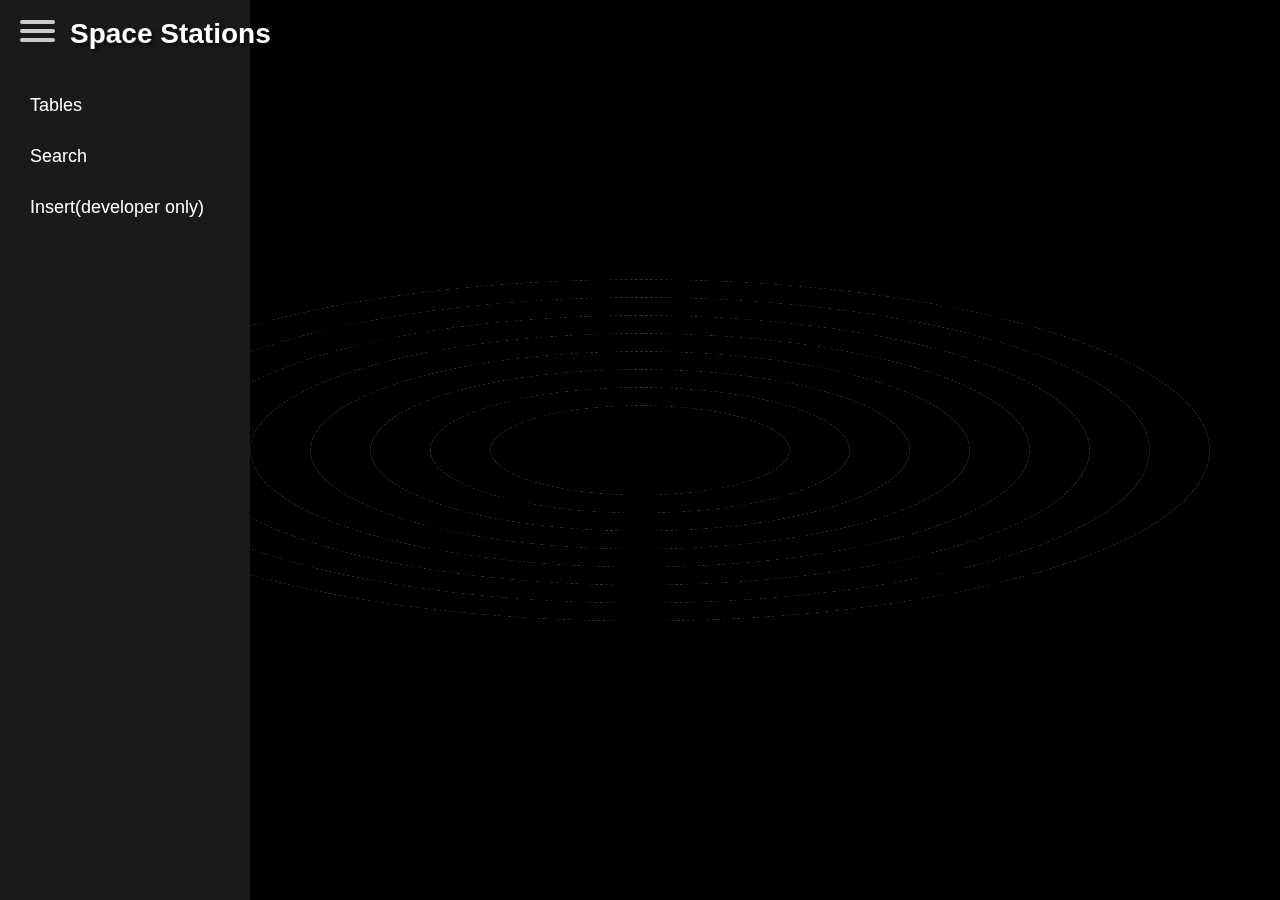
<file: spacestation.HTML>
<!DOCTYPE html>
<html lang="en">
<head>
  <meta charset="UTF-8" />
  <meta name="viewport" content="width=device-width, initial-scale=1.0"/>
  <title>3D Solar System</title>
  <style>
    * { margin: 0; padding: 0; box-sizing: border-box; }
    html, body {
      width: 100%;
      height: 100%;
      background-color: #000000;
      background-image: url("https://wallpaperaccess.com/full/1268312.jpg");
      overflow: hidden;
      perspective: 1000px;
      font-family: Arial, sans-serif;
    }

    .space {
      width: 100vw;
      height: 100vh;
      position: relative;
    }

    .sun {
      position: absolute;
      top: 50%;
      left: 50%;
      width: 170px;
      height: 170px;
      margin-left: -70px;
      margin-top: -70px;
      background: url('https://media.istockphoto.com/id/1156217551/photo/sun-isolated-in-deep-black-background.jpg?s=170667a&w=0&k=20&c=xNwq9wnV03oXcnnx01VfVcvsLOHe84pxgeMIUrHHZI4=') no-repeat center/cover;
      border-radius: 50%;
      z-index: 0;
    }

    .system {
      position: absolute;
      top: 50%;
      left: 50%;
      width: 100%;
      height: 100%;
      transform: translate(-50%, -50%) rotateX(60deg);
      transform-style: preserve-3d;
    }

    .orbit {
      position: absolute;
      top: 50%;
      left: 50%;
      transform: translate(-50%, -50%);
      border: 1px dashed rgba(255, 255, 255, 0.2);
      border-radius: 50%;
      pointer-events: none;
    }

    .planet {
      position: absolute;
      border-radius: 50%;
      background-size: cover;
      background-position: center;
      transform: translate(-50%, -50%) rotateX(-60deg);
      z-index: 5;
    }
    .menu-container {
  position: fixed;
  top: 0;
  left: 0;
  z-index: 20;
  height: 90%;
  display: flex;
  align-items: flex-start;
  flex-direction: column;
}

.hamburger {
  margin: 20px;
  width: 35px;
  cursor: pointer;
  display: flex;
  flex-direction: column;
  justify-content: space-between;
  height: 22px;
  z-index: 21;
}

.hamburger span {
  height: 4px;
  width: 100%;
  background-color: #ccc;
  border-radius: 4px;
  transition: background 0.3s ease;
}

/* Full-height sliding popup */
.menu-popup {
  position: fixed;
  top: 0;
  left: -250px; /* hidden by default */
  width: 250px;
  height: 100vh;
  background-color: rgba(30, 30, 30, 0.85);
  backdrop-filter: blur(8px);
  padding-top: 80px;
  box-shadow: 4px 0 15px rgba(0,0,0,0.5);
  transition: left 0.3s ease;
}

.menu-popup ul {
  list-style: none;
  padding: 0 20px;
  margin: 0;
}

.sun {
  position: absolute;
  top: 50%;
  left: 50%;
  width: 170px;
  height: 170px;
  margin-left: -70px;
  margin-top: -70px;
  background: url('https://media.istockphoto.com/id/1156217551/photo/sun-isolated-in-deep-black-background.jpg?s=170667a&w=0&k=20&c=xNwq9wnV03oXcnnx01VfVcvsLOHe84pxgeMIUrHHZI4=') no-repeat center/cover;
  border-radius: 50%;
  z-index: 0;
  
  /* Add the animation for rotating the sun */
  animation: rotateSun 10s infinite linear; /* Adjust the timing as needed */
}

/* Keyframes to rotate the sun anticlockwise */
@keyframes rotateSun {
  0% {
    transform: rotate(0deg);
  }
  100% {
    transform: rotate(-360deg); /* Negative value for anticlockwise rotation */
  }
}

.menu-popup li {
  color: #fff;
  padding: 15px 10px;
  font-size: 18px;
  cursor: pointer;
  border-radius: 6px;
  transition: background 0.2s ease;
}

.menu-popup li:hover {
  background-color: rgba(255, 255, 255, 0.15);
}

/* Show popup on hover */
.menu-container:hover .menu-popup {
  left: 0;
}
.data-popup {
  position: fixed;
  top: 10%;
  left: 10%;
  width: 80%;
  height: 70%;
  background-color: rgba(0, 0, 0, 0.7);
  color: white;
  overflow: auto;
  border: 1px solid white;
  border-radius: 10px;
  padding: 20px;
  display: none;
  z-index: 25;
}

.table-container table {
  width: 100%;
  border-collapse: collapse;
}

.table-container th, .table-container td {
  border: 1px solid white;
  padding: 8px;
  text-align: center;
}
.solar-heading {
  position: fixed;
  top: 18px;
  left: 70px; /* right beside hamburger */
  color: white;
  font-size: 28px;
  z-index: 21;
  text-shadow: 2px 2px 4px rgba(0,0,0,0.7);
  font-family: 'Arial', sans-serif;
}




  </style>
   <style>
    .data-popup {
      width: 80%;
      margin: 40px auto;
      padding: 25px 30px;
      background: rgba(30, 30, 47, 0.5); /* semi-transparent background */
      color: #ffffffcc;
      border-radius: 15px;
      backdrop-filter: blur(10px); /* glass effect */
      box-shadow: 0 8px 24px rgba(0, 0, 0, 0.4);
      font-family: 'Segoe UI', sans-serif;
      border: 1px solid rgba(255, 255, 255, 0.1);
    }
  
    .data-popup h2 {
      text-align: center;
      margin-bottom: 20px;
      font-size: 24px;
      color: #00e0ff;
      font-weight: 600;
    }
  
    .data-popup form {
      display: flex;
      flex-direction: column;
      gap: 15px;
    }
  
    .data-popup input,
    .data-popup select {
      padding: 10px 12px;
      border: none;
      border-radius: 10px;
      font-size: 15px;
      background: rgba(255, 255, 255, 0.05);
      color: #fff;
      transition: all 0.3s ease;
      backdrop-filter: blur(4px);
      border: 1px solid rgba(255, 255, 255, 0.15);
    }
    #m1, #m2 ,#m3{
  color: black;
}

  
    .data-popup input::placeholder {
      color: #cccccc;
    }
  
    .data-popup input:focus,
    .data-popup select:focus {
      outline: none;
      background: rgba(255, 255, 255, 0.1);
      box-shadow: 0 0 5px #00e0ff;
    }
  
    .data-popup button {
      padding: 12px;
      border: none;
      border-radius: 10px;
      font-size: 16px;
      font-weight: bold;
      background-color: #00e0ff;
      color: #1e1e2f;
      cursor: pointer;
      transition: background 0.3s ease, transform 0.2s ease;
    }
  
    .data-popup button:hover {
      background-color: #00c4e2;
      transform: scale(1.03);
    }
  
    #add-status {
      margin-top: 10px;
      text-align: center;
      font-weight: bold;
      color: #50fa7b;
    }
  </style>
</head>
<body>
  <h1 class="solar-heading"> Space Stations</h1>

    <!-- Hamburger Menu -->
<div class="menu-container">
    <div class="hamburger">
      <span></span>
      <span></span>
      <span></span>
    </div>
    <div class="menu-popup">
      <ul>
        <li>Tables</li>
       
        <li>Search</li>
        <li>Insert(developer only)</li>
      </ul>
    </div>
  </div>
  <!-- Table Popup -->
<div id="data-table-popup" class="data-popup">
    <div class="table-container">
      <table id="planets-table">
        <thead>
          <tr>
            <th>Station ID</th>
            <th>Name</th>
            <th>Operational Status</th>
            <th>Orbit Type</th>
            <th>Crew Capacity</th>
            <th>First Operational Date</th>
            
          </tr>
        </thead>
        <tbody>
          <!-- Data will be filled here -->
        </tbody>
      </table>
    </div>
  </div>
  <!-- Search Popup -->
<div id="search-popup" class="data-popup">
  <h2>Search Spacestations</h2>
  <input type="text" id="search-input" placeholder="Enter spacestation name..." style="width: 50%; padding: 10px; margin: 10px 0; border-radius: 5px;">
  <button id="search-btn" style="padding: 10px 20px; border-radius: 5px;">Search</button>
  
  <div class="table-container">
    <table id="search-results-table">
      <thead>
        <tr>
          <th>Station ID</th>
<th>Name</th>
<th>Operational Status</th>
<th>Orbit Type</th>
<th>Crew Capacity</th>
<th>First Operational Date</th>

        </tr>
      </thead>
      <tbody>
        <!-- Results will go here -->
      </tbody>
    </table>
  </div>
</div>

<div id="add-planet-popup" class="data-popup">
  <h2>Add New Star</h2>
  <form id="add-planet-form">
    <input type="text" name="name" placeholder="Space Station Name" required>

    <input type="number" name="galaxy_id" placeholder="Galaxy ID" required>

    <input type="text" name="type" placeholder="Space Station Type (e.g., Research)" required>

    <select name="operational_status" required>
        <option value="" disabled selected>Operational Status</option>
        <option value="Active">Active</option>
        <option value="Decommissioned">Decommissioned</option>
    </select>

    <input type="text" name="orbit_type" placeholder="Orbit Type (e.g., Low Earth, Geostationary)" required>

    <input type="number" name="crew_capacity" placeholder="Crew Capacity" required>

    <input type="date" name="first_operational_date" placeholder="First Operational Date" required>

    <button type="submit">Add Space Station</button>
  </form>
  <p id="add-status"></p>
</div>
  
  
  <div class="space">
    <div class="sun"></div>

    <div class="system">
      <!-- Orbits -->
      <div class="orbit" style="width: 300px; height: 180px;"></div>
      <div class="orbit" style="width: 420px; height: 252px;"></div>
      <div class="orbit" style="width: 540px; height: 324px;"></div>
      <div class="orbit" style="width: 660px; height: 396px;"></div>
      <div class="orbit" style="width: 780px; height: 468px;"></div>
      <div class="orbit" style="width: 900px; height: 540px;"></div>
      <div class="orbit" style="width: 1020px; height: 612px;"></div>
      <div class="orbit" style="width: 1140px; height: 684px;"></div>

      <!-- Planets -->
      <div class="planet" style="width: 50px; height: 50px; background-image: url('https://upload.wikimedia.org/wikipedia/commons/4/4a/Mercury_in_true_color.jpg');"></div>
      <div class="planet" style="width: 60px; height: 60px; background-image: url('https://upload.wikimedia.org/wikipedia/commons/e/e5/Venus-real_color.jpg');"></div>
      <div class="planet" style="width: 55px; height: 55px; background-image: url('https://upload.wikimedia.org/wikipedia/commons/9/97/The_Earth_seen_from_Apollo_17.jpg');"></div>
      <div class="planet" style="width: 50px; height: 50px; background-image: url('https://upload.wikimedia.org/wikipedia/commons/0/02/OSIRIS_Mars_true_color.jpg');"></div>
      <div class="planet" style="width: 90px; height: 90px; background-image: url('https://upload.wikimedia.org/wikipedia/commons/e/e2/Jupiter.jpg');"></div>
      <div class="planet" style="width: 75px; height: 75px; background-image: url('https://upload.wikimedia.org/wikipedia/commons/c/c7/Saturn_during_Equinox.jpg');"></div>
      <div class="planet" style="width: 65px; height: 65px; background-image: url('https://upload.wikimedia.org/wikipedia/commons/3/3d/Uranus2.jpg');"></div>
      <div class="planet" style="width: 65px; height: 65px; background-image: url('https://upload.wikimedia.org/wikipedia/commons/5/56/Neptune_Full.jpg');"></div>
    </div>
  </div>

  <script>
    const planetElems = document.querySelectorAll('.planet');
    const orbitX = [150, 210, 270, 330, 390, 450, 510, 570];
    const orbitY = orbitX.map(r => r * 0.6);
    const speeds = [0.025, 0.02, 0.015, 0.012, 0.008, 0.007, 0.004, 0.003];
    let angles = new Array(8).fill(0);

    function animate() {
      const centerX = window.innerWidth / 2;
      const centerY = window.innerHeight / 2;

      planetElems.forEach((planet, i) => {
        angles[i] += speeds[i];
        const x = centerX + Math.cos(angles[i]) * orbitX[i];
        const y = centerY + Math.sin(angles[i]) * orbitY[i];
        planet.style.left = `${x}px`;
        planet.style.top = `${y}px`;
      });

      requestAnimationFrame(animate);
    }

    animate();
  </script>
  <script>
    const tableMenuItem = document.querySelector('.menu-popup li:first-child');
    const tablePopup = document.getElementById('data-table-popup');
  
    tableMenuItem.addEventListener('click', () => {
      // Toggle visibility
      tablePopup.style.display = tablePopup.style.display === 'block' ? 'none' : 'block';
  
      // Fetch data if not already loaded
      if (tablePopup.style.display === 'block') {
        fetch('getspacestation.php')
          .then(response => response.json())
          .then(data => {
            const tbody = document.querySelector('#planets-table tbody');
            tbody.innerHTML = ''; // Clear old data
            data.forEach(row => {
              const tr = document.createElement('tr');
              tr.innerHTML = `
                <td>${row.Station_ID}</td>
<td>${row.Name}</td>
<td>${row.Operational_Status}</td>
<td>${row.Orbit_Type}</td>
<td>${row.Crew_Capacity}</td>
<td>${row.First_Operational_Date}</td>

              `;
              tbody.appendChild(tr);
            });
          });
      }
    });
  </script>
  <script>
    const searchMenuItem = document.querySelector('.menu-popup li:nth-child(2)');
    const searchPopup = document.getElementById('search-popup');
    const searchBtn = document.getElementById('search-btn');
    const searchInput = document.getElementById('search-input');
    const searchResultsTbody = document.querySelector('#search-results-table tbody');
  
    searchMenuItem.addEventListener('click', () => {
      searchPopup.style.display = searchPopup.style.display === 'block' ? 'none' : 'block';
    });
  
    searchBtn.addEventListener('click', () => {
      const query = searchInput.value.trim();
      if (!query) return;
  
      fetch(`searchspacestations.php?name=${encodeURIComponent(query)}`)
        .then(response => response.json())
        .then(data => {
          searchResultsTbody.innerHTML = '';
          if (data.length === 0) {
            searchResultsTbody.innerHTML = `<tr><td colspan="8">No planets found</td></tr>`;
          } else {
            data.forEach(row => {
              const tr = document.createElement('tr');
              tr.innerHTML = `
               <td>${row.Station_ID}</td>
<td>${row.Name}</td>
<td>${row.Operational_Status}</td>
<td>${row.Orbit_Type}</td>
<td>${row.Crew_Capacity}</td>
<td>${row.First_Operational_Date}</td>

              `;
              searchResultsTbody.appendChild(tr);
            });
          }
        });
    });
  </script>
   <script>
    const addMenuItem = document.querySelector('.menu-popup li:nth-child(3)');
    const addPopup = document.getElementById('add-planet-popup');
    const addForm = document.getElementById('add-planet-form');
    const statusMsg = document.getElementById('add-status');
  
    // Show/Hide popup
    addMenuItem.addEventListener('click', () => {
      addPopup.style.display = addPopup.style.display === 'block' ? 'none' : 'block';
    });
  
    // Handle form submission
    addForm.addEventListener('submit', function (e) {
      e.preventDefault();
  
      const formData = new FormData(addForm);
  
      fetch('addspacestation.php', {
        method: 'POST',
        body: formData
      })
      .then(response => response.text())
      .then(result => {
        statusMsg.textContent = result;
        addForm.reset();
      })
      .catch(error => {
        console.error('Error:', error);
        statusMsg.textContent = "Error adding planet.";
      });
    });
  </script>
  
  
  
</body>
</html>
</file>
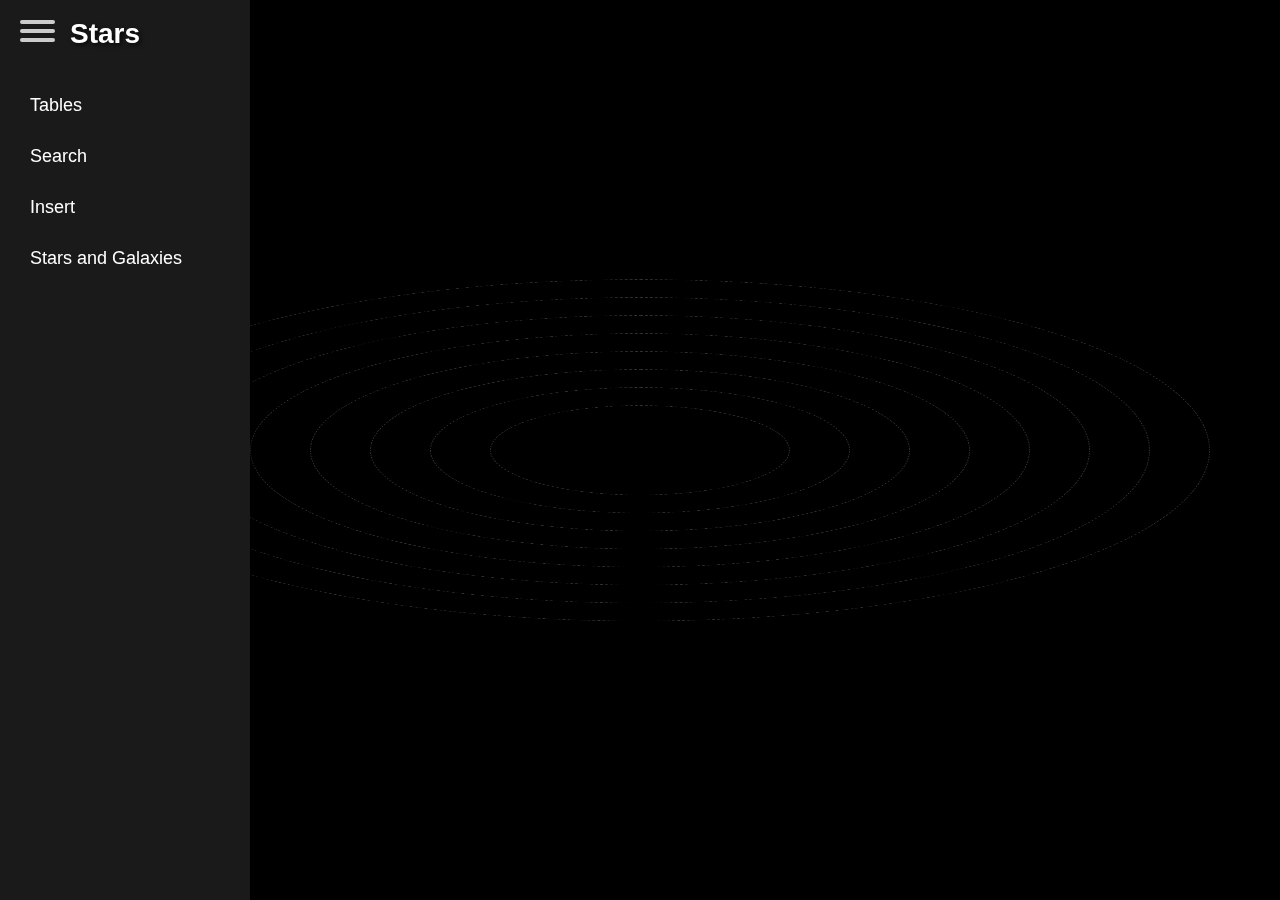
<file: star.html>
<!DOCTYPE html>
<html lang="en">
<head>
  <meta charset="UTF-8" />
  <meta name="viewport" content="width=device-width, initial-scale=1.0"/>
  <title>3D Solar System</title>
  <style>
    * { margin: 0; padding: 0; box-sizing: border-box; }
    html, body {
      width: 100%;
      height: 100%;
      background-color: #000000;
      background-image: url("https://wallpaperaccess.com/full/1268312.jpg");
      overflow: hidden;
      perspective: 1000px;
      font-family: Arial, sans-serif;
    }

    .space {
      width: 100vw;
      height: 100vh;
      position: relative;
    }

    .sun {
      position: absolute;
      top: 50%;
      left: 50%;
      width: 170px;
      height: 170px;
      margin-left: -70px;
      margin-top: -70px;
      background: url('https://media.istockphoto.com/id/1156217551/photo/sun-isolated-in-deep-black-background.jpg?s=170667a&w=0&k=20&c=xNwq9wnV03oXcnnx01VfVcvsLOHe84pxgeMIUrHHZI4=') no-repeat center/cover;
      border-radius: 50%;
      z-index: 0;
    }

    .system {
      position: absolute;
      top: 50%;
      left: 50%;
      width: 100%;
      height: 100%;
      transform: translate(-50%, -50%) rotateX(60deg);
      transform-style: preserve-3d;
    }

    .orbit {
      position: absolute;
      top: 50%;
      left: 50%;
      transform: translate(-50%, -50%);
      border: 1px dashed rgba(255, 255, 255, 0.2);
      border-radius: 50%;
      pointer-events: none;
    }

    .planet {
      position: absolute;
      border-radius: 50%;
      background-size: cover;
      background-position: center;
      transform: translate(-50%, -50%) rotateX(-60deg);
      z-index: 5;
    }
    .menu-container {
  position: fixed;
  top: 0;
  left: 0;
  z-index: 20;
  height: 90%;
  display: flex;
  align-items: flex-start;
  flex-direction: column;
}

.hamburger {
  margin: 20px;
  width: 35px;
  cursor: pointer;
  display: flex;
  flex-direction: column;
  justify-content: space-between;
  height: 22px;
  z-index: 21;
}

.hamburger span {
  height: 4px;
  width: 100%;
  background-color: #ccc;
  border-radius: 4px;
  transition: background 0.3s ease;
}

/* Full-height sliding popup */
.menu-popup {
  position: fixed;
  top: 0;
  left: -250px; /* hidden by default */
  width: 250px;
  height: 100vh;
  background-color: rgba(30, 30, 30, 0.85);
  backdrop-filter: blur(8px);
  padding-top: 80px;
  box-shadow: 4px 0 15px rgba(0,0,0,0.5);
  transition: left 0.3s ease;
}

.menu-popup ul {
  list-style: none;
  padding: 0 20px;
  margin: 0;
}

.menu-popup li {
  color: #fff;
  padding: 15px 10px;
  font-size: 18px;
  cursor: pointer;
  border-radius: 6px;
  transition: background 0.2s ease;
}

.menu-popup li:hover {
  background-color: rgba(255, 255, 255, 0.15);
}

/* Show popup on hover */
.menu-container:hover .menu-popup {
  left: 0;
}
.data-popup {
  position: fixed;
  top: 10%;
  left: 10%;
  width: 80%;
  height: 70%;
  background-color: rgba(0, 0, 0, 0.7);
  color: white;
  overflow: auto;
  border: 1px solid white;
  border-radius: 10px;
  padding: 20px;
  display: none;
  z-index: 25;
}

.table-container table {
  width: 100%;
  border-collapse: collapse;
}

.table-container th, .table-container td {
  border: 1px solid white;
  padding: 8px;
  text-align: center;
}
.solar-heading {
  position: fixed;
  top: 18px;
  left: 70px; /* right beside hamburger */
  color: white;
  font-size: 28px;
  z-index: 21;
  text-shadow: 2px 2px 4px rgba(0,0,0,0.7);
  font-family: 'Arial', sans-serif;
}
.sun {
  position: absolute;
  top: 50%;
  left: 50%;
  width: 170px;
  height: 170px;
  margin-left: -70px;
  margin-top: -70px;
  background: url('https://media.istockphoto.com/id/1156217551/photo/sun-isolated-in-deep-black-background.jpg?s=170667a&w=0&k=20&c=xNwq9wnV03oXcnnx01VfVcvsLOHe84pxgeMIUrHHZI4=') no-repeat center/cover;
  border-radius: 50%;
  z-index: 0;
  
  /* Add the animation for rotating the sun */
  animation: rotateSun 10s infinite linear; /* Adjust the timing as needed */
}

/* Keyframes to rotate the sun anticlockwise */
@keyframes rotateSun {
  0% {
    transform: rotate(0deg);
  }
  100% {
    transform: rotate(-360deg); /* Negative value for anticlockwise rotation */
  }
}





  </style>
  <style>
    .data-popup {
      width: 80%;
      margin: 40px auto;
      padding: 25px 30px;
      background: rgba(30, 30, 47, 0.5); /* semi-transparent background */
      color: #ffffffcc;
      border-radius: 15px;
      backdrop-filter: blur(10px); /* glass effect */
      box-shadow: 0 8px 24px rgba(0, 0, 0, 0.4);
      font-family: 'Segoe UI', sans-serif;
      border: 1px solid rgba(255, 255, 255, 0.1);
    }
  
    .data-popup h2 {
      text-align: center;
      margin-bottom: 20px;
      font-size: 24px;
      color: #00e0ff;
      font-weight: 600;
    }
  
    .data-popup form {
      display: flex;
      flex-direction: column;
      gap: 15px;
    }
  
    .data-popup input,
    .data-popup select {
      padding: 10px 12px;
      border: none;
      border-radius: 10px;
      font-size: 15px;
      background: rgba(255, 255, 255, 0.05);
      color: #fff;
      transition: all 0.3s ease;
      backdrop-filter: blur(4px);
      border: 1px solid rgba(255, 255, 255, 0.15);
    }
    #m1, #m2 ,#m3{
  color: black;
}

  
    .data-popup input::placeholder {
      color: #cccccc;
    }
  
    .data-popup input:focus,
    .data-popup select:focus {
      outline: none;
      background: rgba(255, 255, 255, 0.1);
      box-shadow: 0 0 5px #00e0ff;
    }
  
    .data-popup button {
      padding: 12px;
      border: none;
      border-radius: 10px;
      font-size: 16px;
      font-weight: bold;
      background-color: #00e0ff;
      color: #1e1e2f;
      cursor: pointer;
      transition: background 0.3s ease, transform 0.2s ease;
    }
  
    .data-popup button:hover {
      background-color: #00c4e2;
      transform: scale(1.03);
    }
  
    #add-status {
      margin-top: 10px;
      text-align: center;
      font-weight: bold;
      color: #50fa7b;
    }
    /* Container for the join-popup (the table popup) */


  </style>
</head>
<body>
  <h1 class="solar-heading"> Stars</h1>

    <!-- Hamburger Menu -->
<div class="menu-container">
    <div class="hamburger">
      <span></span>
      <span></span>
      <span></span>
    </div>
    <div class="menu-popup">
      <ul>
        <li>Tables</li>
       
        <li>Search</li>
        <li>Insert</li>
        <li id="planet-moon-rel">Stars and Galaxies</li>

    </div>
  </div>
  <!-- Table Popup -->
<div id="data-table-popup" class="data-popup">
    <div class="table-container">
      <table id="planets-table">
        <thead>
          <tr>
            <th>Star ID</th>
            <th>Name</th>
            <th>Galaxy ID</th>
            <th>Type</th>
            <th>Mass</th>
            <th>Luminosity</th>
            <th>Temperature (K)</th>
            <th>Age (Million years)</th>
          </tr>
        </thead>
        <tbody>
          <!-- Data will be filled here -->
        </tbody>
      </table>
    </div>
  </div>
  <!-- Search Popup -->
<div id="search-popup" class="data-popup">
  <h2>Search Stars</h2>
  <input type="text" id="search-input" placeholder="Enter Star name..." style="width: 50%; padding: 10px; margin: 10px 0; border-radius: 5px;">
<button id="search-btn" style="padding: 10px 20px; border-radius: 5px;">Search</button>
  
  <div class="table-container">
    <table id="search-results-table">
      <thead>
        <tr>
          <th>Star ID</th>
            <th>Name</th>
            <th>Galaxy ID</th>
            <th>Type</th>
            <th>Mass</th>
            <th>Luminosity</th>
            <th>Temperature (K)</th>
            <th>Age (Million years)</th>
        </tr>
      </thead>
      <tbody>
        <!-- Results will go here -->
      </tbody>
    </table>
  </div>
</div>
<div id="add-planet-popup" class="data-popup">
  <h2>Add New Star</h2>
  <form id="add-planet-form">
    <input type="text" placeholder="Star Name" name="name" required>
    
    <!-- Galaxy ID (for the foreign key relationship) -->
    <input type="number" placeholder="Galaxy ID" name="galaxy_id" required>
    
    <input type="text" placeholder="Star Type (e.g., Main Sequence)" name="type" required>
    
    <input type="number" step="any" placeholder="Mass (solar masses)" name="mass" required>
    
    <input type="number" step="any" placeholder="Luminosity" name="luminosity" required>
    
    <input type="number" step="any" placeholder="Temperature (K)" name="temperature" required>
    
    <input type="number" step="any" placeholder="Age (in million years)" name="age" required>
    
    <button type="submit">Add Star</button>
  </form>
  <p id="add-status"></p>
</div>
<div id="join-popup" class="data-popup"  style="display: none;">
  <h2>Stars      and      Galaxies</h2>
  <div class="table-container">
    <table id="join-results-table">
      <thead>
        <tr>
         
        </tr>
      </thead>
      <tbody>
        <!-- Results will go here -->
      </tbody>
    </table>
  </div>
</div>


  
  
  <div class="space">
    <div class="sun"></div>

    <div class="system">
      <!-- Orbits -->
      <div class="orbit" style="width: 300px; height: 180px;"></div>
      <div class="orbit" style="width: 420px; height: 252px;"></div>
      <div class="orbit" style="width: 540px; height: 324px;"></div>
      <div class="orbit" style="width: 660px; height: 396px;"></div>
      <div class="orbit" style="width: 780px; height: 468px;"></div>
      <div class="orbit" style="width: 900px; height: 540px;"></div>
      <div class="orbit" style="width: 1020px; height: 612px;"></div>
      <div class="orbit" style="width: 1140px; height: 684px;"></div>

      <!-- Planets -->
      <div class="planet" style="width: 50px; height: 50px; background-image: url('https://upload.wikimedia.org/wikipedia/commons/4/4a/Mercury_in_true_color.jpg');"></div>
      <div class="planet" style="width: 60px; height: 60px; background-image: url('https://upload.wikimedia.org/wikipedia/commons/e/e5/Venus-real_color.jpg');"></div>
      <div class="planet" style="width: 55px; height: 55px; background-image: url('https://upload.wikimedia.org/wikipedia/commons/9/97/The_Earth_seen_from_Apollo_17.jpg');"></div>
      <div class="planet" style="width: 50px; height: 50px; background-image: url('https://upload.wikimedia.org/wikipedia/commons/0/02/OSIRIS_Mars_true_color.jpg');"></div>
      <div class="planet" style="width: 90px; height: 90px; background-image: url('https://upload.wikimedia.org/wikipedia/commons/e/e2/Jupiter.jpg');"></div>
      <div class="planet" style="width: 75px; height: 75px; background-image: url('https://upload.wikimedia.org/wikipedia/commons/c/c7/Saturn_during_Equinox.jpg');"></div>
      <div class="planet" style="width: 65px; height: 65px; background-image: url('https://upload.wikimedia.org/wikipedia/commons/3/3d/Uranus2.jpg');"></div>
      <div class="planet" style="width: 65px; height: 65px; background-image: url('https://upload.wikimedia.org/wikipedia/commons/5/56/Neptune_Full.jpg');"></div>
    </div>
  </div>

  <script>
    const planetElems = document.querySelectorAll('.planet');
    const orbitX = [150, 210, 270, 330, 390, 450, 510, 570];
    const orbitY = orbitX.map(r => r * 0.6);
    const speeds = [0.025, 0.02, 0.015, 0.012, 0.008, 0.007, 0.004, 0.003];
    let angles = new Array(8).fill(0);

    function animate() {
      const centerX = window.innerWidth / 2;
      const centerY = window.innerHeight / 2;

      planetElems.forEach((planet, i) => {
        angles[i] += speeds[i];
        const x = centerX + Math.cos(angles[i]) * orbitX[i];
        const y = centerY + Math.sin(angles[i]) * orbitY[i];
        planet.style.left = `${x}px`;
        planet.style.top = `${y}px`;
      });

      requestAnimationFrame(animate);
    }

    animate();
  </script>
  <script>
    const tableMenuItem = document.querySelector('.menu-popup li:first-child');
    const tablePopup = document.getElementById('data-table-popup');
  
    tableMenuItem.addEventListener('click', () => {
      // Toggle visibility
      tablePopup.style.display = tablePopup.style.display === 'block' ? 'none' : 'block';
  
      // Fetch data if not already loaded
      if (tablePopup.style.display === 'block') {
        fetch('getstar.php')
          .then(response => response.json())
          .then(data => {
            const tbody = document.querySelector('#planets-table tbody');
            tbody.innerHTML = ''; // Clear old data
            data.forEach(row => {
              const tr = document.createElement('tr');
              tr.innerHTML = `
               <td>${row.Star_ID}</td>
<td>${row.Name}</td>
<td>${row.Galaxy_ID}</td>
<td>${row.Type}</td>
<td>${row.Mass}</td>
<td>${row.Luminosity}</td>
<td>${row.Temperature}</td>
<td>${row.Age}</td>

              `;
              tbody.appendChild(tr);
            });
          });
      }
    });
  </script>
  <script>
  // Target the search menu item
  const searchMenuItem = document.querySelector('.menu-popup li:nth-child(2)');  // Update to correct index (2 for 'Search')
  const searchPopup = document.getElementById('search-popup');
  const searchBtn = document.getElementById('search-btn');
  const searchInput = document.getElementById('search-input');
  const searchResultsTbody = document.querySelector('#search-results-table tbody');

  // Toggle the search popup on menu item click
  searchMenuItem.addEventListener('click', () => {
    // Toggle visibility of the search popup
    searchPopup.style.display = searchPopup.style.display === 'block' ? 'none' : 'block';
  });

  // Search button click handler
  searchBtn.addEventListener('click', () => {
    const query = searchInput.value.trim();
    if (!query) return; // Don't search if input is empty

    // Fetch results based on the entered search query
    fetch(`searchstar.php?name=${encodeURIComponent(query)}`)
      .then(response => response.json())
      .then(data => {
        // Clear previous search results
        searchResultsTbody.innerHTML = '';

        if (data.length === 0) {
          searchResultsTbody.innerHTML = `<tr><td colspan="8">No planets found</td></tr>`;
        } else {
          // Add results to the table
          data.forEach(row => {
            const tr = document.createElement('tr');
            tr.innerHTML = `
              <td>${row.Star_ID}</td>
<td>${row.Name}</td>
<td>${row.Galaxy_ID}</td>
<td>${row.Type}</td>
<td>${row.Mass}</td>
<td>${row.Luminosity}</td>
<td>${row.Temperature}</td>
<td>${row.Age}</td>
            `;
            searchResultsTbody.appendChild(tr);
          });
        }
      })
      .catch(err => {
        console.error('Error fetching search results:', err);
        searchResultsTbody.innerHTML = `<tr><td colspan="8">Error fetching data</td></tr>`;
      });
  });

  </script>
  <script>
    const addMenuItem = document.querySelector('.menu-popup li:nth-child(3)');
    const addPopup = document.getElementById('add-planet-popup');
    const addForm = document.getElementById('add-planet-form');
    const statusMsg = document.getElementById('add-status');
  
    // Show/Hide popup
    addMenuItem.addEventListener('click', () => {
      addPopup.style.display = addPopup.style.display === 'block' ? 'none' : 'block';
    });
  
    // Handle form submission
    addForm.addEventListener('submit', function (e) {
      e.preventDefault();
  
      const formData = new FormData(addForm);
  
      fetch('addstar.php', {
        method: 'POST',
        body: formData
      })
      .then(response => response.text())
      .then(result => {
        statusMsg.textContent = result;
        addForm.reset();
      })
      .catch(error => {
        console.error('Error:', error);
        statusMsg.textContent = "Error adding planet.";
      });
    });
  </script>
  <script>
    // JavaScript to show the Planet-Moon Relationship table
    // JavaScript to show the Planet-Moon Relationship table
    const planetMoonRelMenuItem = document.getElementById('planet-moon-rel');
   const joinPopup = document.getElementById('join-popup'); // Get the existing popup
   const joinResultsTableBody = document.querySelector('#join-results-table tbody'); // Target the tbody in the existing table
   
   if (planetMoonRelMenuItem) {
    planetMoonRelMenuItem.addEventListener('click', () => {
   joinPopup.style.display = joinPopup.style.display === 'block' ? 'none' : 'block';
   
        if (joinPopup.style.display === 'block') {
          fetch('stargalaxy.php') // Make sure this is the correct path to your PHP file
            .then(response => {
              if (!response.ok) {
                throw new Error('Network response was not ok');
              }
              return response.json();
            })
            .then(data => {
              console.log('Fetched data:', data);
              joinResultsTableBody.innerHTML = ''; // Clear the existing table body
              data.forEach(row => {
                const tr = document.createElement('tr');
                tr.innerHTML = `
                  <td>${row.star_name}</td>
                  <td>${row.galaxy_name}</td>
                `;
                joinResultsTableBody.appendChild(tr);
              });
            })
            .catch(error => {
              console.error('Error fetching data:', error);
            });
        }
      });
    } else {
      console.error('Planet-Moon Relationship menu item not found!');
    }
   </script>
 

    
  
</body>
</html>
</file>
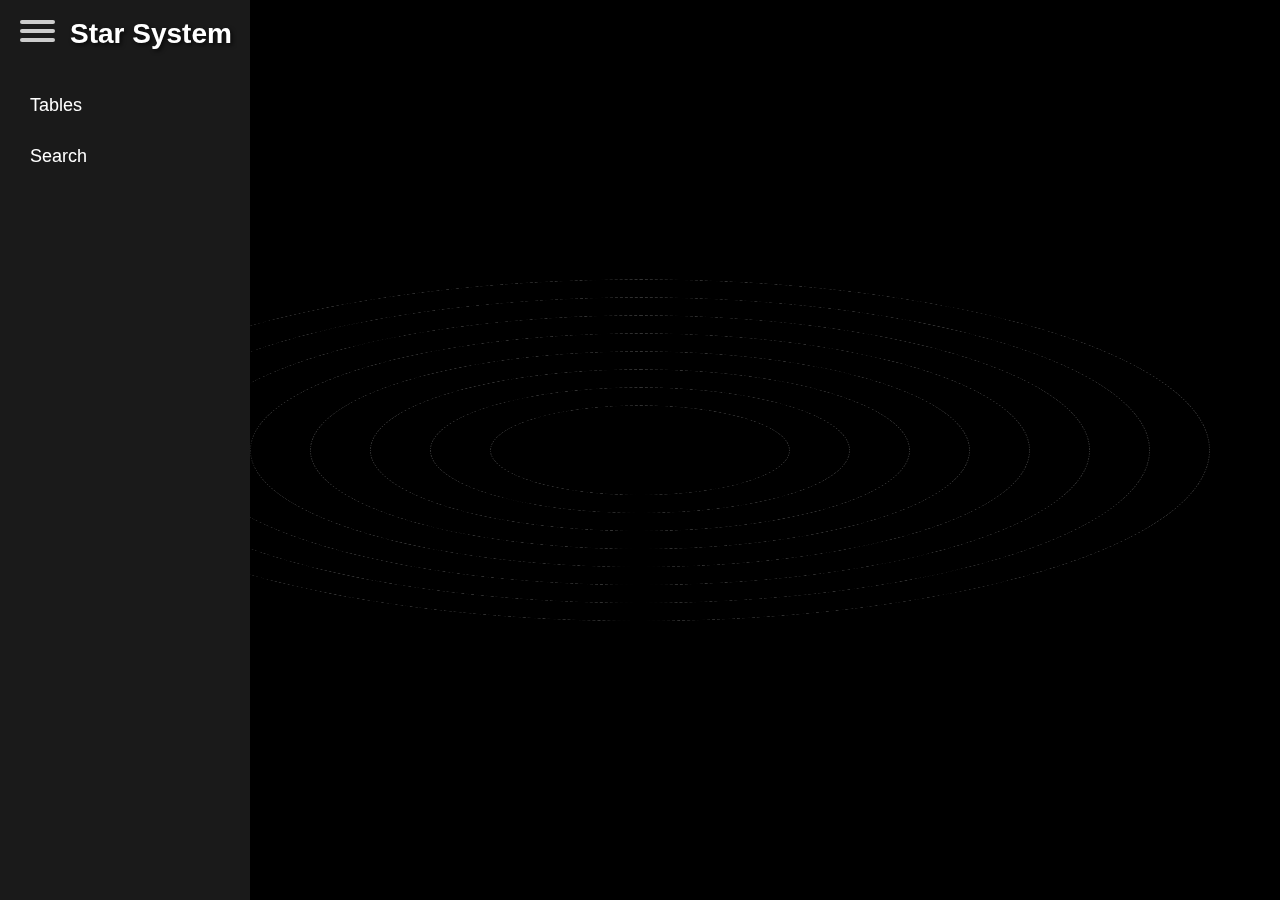
<file: starsystem.HTML>
<!DOCTYPE html>
<html lang="en">
<head>
  <meta charset="UTF-8" />
  <meta name="viewport" content="width=device-width, initial-scale=1.0"/>
  <title>3D Solar System</title>
  <style>
    * { margin: 0; padding: 0; box-sizing: border-box; }
    html, body {
      width: 100%;
      height: 100%;
      background-color: #000000;
      background-image: url("https://wallpaperaccess.com/full/1268312.jpg");
      overflow: hidden;
      perspective: 1000px;
      font-family: Arial, sans-serif;
    }

    .space {
      width: 100vw;
      height: 100vh;
      position: relative;
    }

    .sun {
      position: absolute;
      top: 50%;
      left: 50%;
      width: 170px;
      height: 170px;
      margin-left: -70px;
      margin-top: -70px;
      background: url('https://media.istockphoto.com/id/1156217551/photo/sun-isolated-in-deep-black-background.jpg?s=170667a&w=0&k=20&c=xNwq9wnV03oXcnnx01VfVcvsLOHe84pxgeMIUrHHZI4=') no-repeat center/cover;
      border-radius: 50%;
      z-index: 0;
    }

    .system {
      position: absolute;
      top: 50%;
      left: 50%;
      width: 100%;
      height: 100%;
      transform: translate(-50%, -50%) rotateX(60deg);
      transform-style: preserve-3d;
    }

    .orbit {
      position: absolute;
      top: 50%;
      left: 50%;
      transform: translate(-50%, -50%);
      border: 1px dashed rgba(255, 255, 255, 0.2);
      border-radius: 50%;
      pointer-events: none;
    }

    .planet {
      position: absolute;
      border-radius: 50%;
      background-size: cover;
      background-position: center;
      transform: translate(-50%, -50%) rotateX(-60deg);
      z-index: 5;
    }
    .menu-container {
  position: fixed;
  top: 0;
  left: 0;
  z-index: 20;
  height: 90%;
  display: flex;
  align-items: flex-start;
  flex-direction: column;
}

.hamburger {
  margin: 20px;
  width: 35px;
  cursor: pointer;
  display: flex;
  flex-direction: column;
  justify-content: space-between;
  height: 22px;
  z-index: 21;
}

.hamburger span {
  height: 4px;
  width: 100%;
  background-color: #ccc;
  border-radius: 4px;
  transition: background 0.3s ease;
}

/* Full-height sliding popup */
.menu-popup {
  position: fixed;
  top: 0;
  left: -250px; /* hidden by default */
  width: 250px;
  height: 100vh;
  background-color: rgba(30, 30, 30, 0.85);
  backdrop-filter: blur(8px);
  padding-top: 80px;
  box-shadow: 4px 0 15px rgba(0,0,0,0.5);
  transition: left 0.3s ease;
}

.menu-popup ul {
  list-style: none;
  padding: 0 20px;
  margin: 0;
}

.menu-popup li {
  color: #fff;
  padding: 15px 10px;
  font-size: 18px;
  cursor: pointer;
  border-radius: 6px;
  transition: background 0.2s ease;
}

.menu-popup li:hover {
  background-color: rgba(255, 255, 255, 0.15);
}

/* Show popup on hover */
.menu-container:hover .menu-popup {
  left: 0;
}
.data-popup {
  position: fixed;
  top: 10%;
  left: 10%;
  width: 80%;
  height: 70%;
  background-color: rgba(0, 0, 0, 0.7);
  color: white;
  overflow: auto;
  border: 1px solid white;
  border-radius: 10px;
  padding: 20px;
  display: none;
  z-index: 25;
}
.sun {
  position: absolute;
  top: 50%;
  left: 50%;
  width: 170px;
  height: 170px;
  margin-left: -70px;
  margin-top: -70px;
  background: url('https://media.istockphoto.com/id/1156217551/photo/sun-isolated-in-deep-black-background.jpg?s=170667a&w=0&k=20&c=xNwq9wnV03oXcnnx01VfVcvsLOHe84pxgeMIUrHHZI4=') no-repeat center/cover;
  border-radius: 50%;
  z-index: 0;
  
  /* Add the animation for rotating the sun */
  animation: rotateSun 10s infinite linear; /* Adjust the timing as needed */
}

/* Keyframes to rotate the sun anticlockwise */
@keyframes rotateSun {
  0% {
    transform: rotate(0deg);
  }
  100% {
    transform: rotate(-360deg); /* Negative value for anticlockwise rotation */
  }
}


.table-container table {
  width: 100%;
  border-collapse: collapse;
}

.table-container th, .table-container td {
  border: 1px solid white;
  padding: 8px;
  text-align: center;
}
.solar-heading {
  position: fixed;
  top: 18px;
  left: 70px; /* right beside hamburger */
  color: white;
  font-size: 28px;
  z-index: 21;
  text-shadow: 2px 2px 4px rgba(0,0,0,0.7);
  font-family: 'Arial', sans-serif;
}




  </style>
</head>
<body>
  <h1 class="solar-heading"> Star System</h1>

    <!-- Hamburger Menu -->
<div class="menu-container">
    <div class="hamburger">
      <span></span>
      <span></span>
      <span></span>
    </div>
    <div class="menu-popup">
      <ul>
        <li>Tables</li>
       
        <li>Search</li>
      </ul>
    </div>
  </div>
  <!-- Table Popup -->
<div id="data-table-popup" class="data-popup">
    <div class="table-container">
      <table id="planets-table">
        <thead>
          <tr>
            <th>System ID</th>
            <th>Name</th>
            <th>Galaxy ID</th>
            <th>Number of Stars</th>
            <th>Central Star ID</th>
          </tr>
        </thead>
        <tbody>
          <!-- Data will be filled here -->
        </tbody>
      </table>
    </div>
  </div>
  <!-- Search Popup -->
<div id="search-popup" class="data-popup">
  <h2>Search Starsystem</h2>
  <input type="text" id="search-input" placeholder="Enter Starsystem name..." style="width: 50%; padding: 10px; margin: 10px 0; border-radius: 5px;">
  <button id="search-btn" style="padding: 10px 20px; border-radius: 5px;">Search</button>
  
  <div class="table-container">
    <table id="search-results-table">
      <thead>
        <tr>
          <th>System ID</th>
          <th>Name</th>
          <th>Galaxy ID</th>
          <th>Number of Stars</th>
          <th>Central Star ID</th>
        </tr>
      </thead>
      <tbody>
        <!-- Results will go here -->
      </tbody>
    </table>
  </div>
</div>

  
  
  <div class="space">
    <div class="sun"></div>

    <div class="system">
      <!-- Orbits -->
      <div class="orbit" style="width: 300px; height: 180px;"></div>
      <div class="orbit" style="width: 420px; height: 252px;"></div>
      <div class="orbit" style="width: 540px; height: 324px;"></div>
      <div class="orbit" style="width: 660px; height: 396px;"></div>
      <div class="orbit" style="width: 780px; height: 468px;"></div>
      <div class="orbit" style="width: 900px; height: 540px;"></div>
      <div class="orbit" style="width: 1020px; height: 612px;"></div>
      <div class="orbit" style="width: 1140px; height: 684px;"></div>

      <!-- Planets -->
      <div class="planet" style="width: 50px; height: 50px; background-image: url('https://upload.wikimedia.org/wikipedia/commons/4/4a/Mercury_in_true_color.jpg');"></div>
      <div class="planet" style="width: 60px; height: 60px; background-image: url('https://upload.wikimedia.org/wikipedia/commons/e/e5/Venus-real_color.jpg');"></div>
      <div class="planet" style="width: 55px; height: 55px; background-image: url('https://upload.wikimedia.org/wikipedia/commons/9/97/The_Earth_seen_from_Apollo_17.jpg');"></div>
      <div class="planet" style="width: 50px; height: 50px; background-image: url('https://upload.wikimedia.org/wikipedia/commons/0/02/OSIRIS_Mars_true_color.jpg');"></div>
      <div class="planet" style="width: 90px; height: 90px; background-image: url('https://upload.wikimedia.org/wikipedia/commons/e/e2/Jupiter.jpg');"></div>
      <div class="planet" style="width: 75px; height: 75px; background-image: url('https://upload.wikimedia.org/wikipedia/commons/c/c7/Saturn_during_Equinox.jpg');"></div>
      <div class="planet" style="width: 65px; height: 65px; background-image: url('https://upload.wikimedia.org/wikipedia/commons/3/3d/Uranus2.jpg');"></div>
      <div class="planet" style="width: 65px; height: 65px; background-image: url('https://upload.wikimedia.org/wikipedia/commons/5/56/Neptune_Full.jpg');"></div>
    </div>
  </div>

  <script>
    const planetElems = document.querySelectorAll('.planet');
    const orbitX = [150, 210, 270, 330, 390, 450, 510, 570];
    const orbitY = orbitX.map(r => r * 0.6);
    const speeds = [0.025, 0.02, 0.015, 0.012, 0.008, 0.007, 0.004, 0.003];
    let angles = new Array(8).fill(0);

    function animate() {
      const centerX = window.innerWidth / 2;
      const centerY = window.innerHeight / 2;

      planetElems.forEach((planet, i) => {
        angles[i] += speeds[i];
        const x = centerX + Math.cos(angles[i]) * orbitX[i];
        const y = centerY + Math.sin(angles[i]) * orbitY[i];
        planet.style.left = `${x}px`;
        planet.style.top = `${y}px`;
      });

      requestAnimationFrame(animate);
    }

    animate();
  </script>
  <script>
    const tableMenuItem = document.querySelector('.menu-popup li:first-child');
    const tablePopup = document.getElementById('data-table-popup');
  
    tableMenuItem.addEventListener('click', () => {
      // Toggle visibility
      tablePopup.style.display = tablePopup.style.display === 'block' ? 'none' : 'block';
  
      // Fetch data if not already loaded
      if (tablePopup.style.display === 'block') {
        fetch('getsystem.php')
          .then(response => response.json())
          .then(data => {
            const tbody = document.querySelector('#planets-table tbody');
            tbody.innerHTML = ''; // Clear old data
            data.forEach(row => {
              const tr = document.createElement('tr');
              tr.innerHTML = `
              <td>${row.System_ID}</td>
<td>${row.Name}</td>
<td>${row.Galaxy_ID}</td>
<td>${row.Number_Of_Stars}</td>
<td>${row.Central_Star_ID}</td>

              `;
              tbody.appendChild(tr);
            });
          });
      }
    });
  </script>
  <script>
    const searchMenuItem = document.querySelector('.menu-popup li:nth-child(2)');
    const searchPopup = document.getElementById('search-popup');
    const searchBtn = document.getElementById('search-btn');
    const searchInput = document.getElementById('search-input');
    const searchResultsTbody = document.querySelector('#search-results-table tbody');
  
    searchMenuItem.addEventListener('click', () => {
      searchPopup.style.display = searchPopup.style.display === 'block' ? 'none' : 'block';
    });
  
    searchBtn.addEventListener('click', () => {
      const query = searchInput.value.trim();
      if (!query) return;
  
      fetch(`searchsystem.php?name=${encodeURIComponent(query)}`)
        .then(response => response.json())
        .then(data => {
          searchResultsTbody.innerHTML = '';
          if (data.length === 0) {
            searchResultsTbody.innerHTML = `<tr><td colspan="8">No planets found</td></tr>`;
          } else {
            data.forEach(row => {
              const tr = document.createElement('tr');
              tr.innerHTML = `
       <td>${row.System_ID}</td>
<td>${row.Name}</td>
<td>${row.Galaxy_ID}</td>
<td>${row.Number_Of_Stars}</td>
<td>${row.Central_Star_ID}</td>

              `;
              searchResultsTbody.appendChild(tr);
            });
          }
        });
    });
  </script>
  
  
</body>
</html>
</file>
